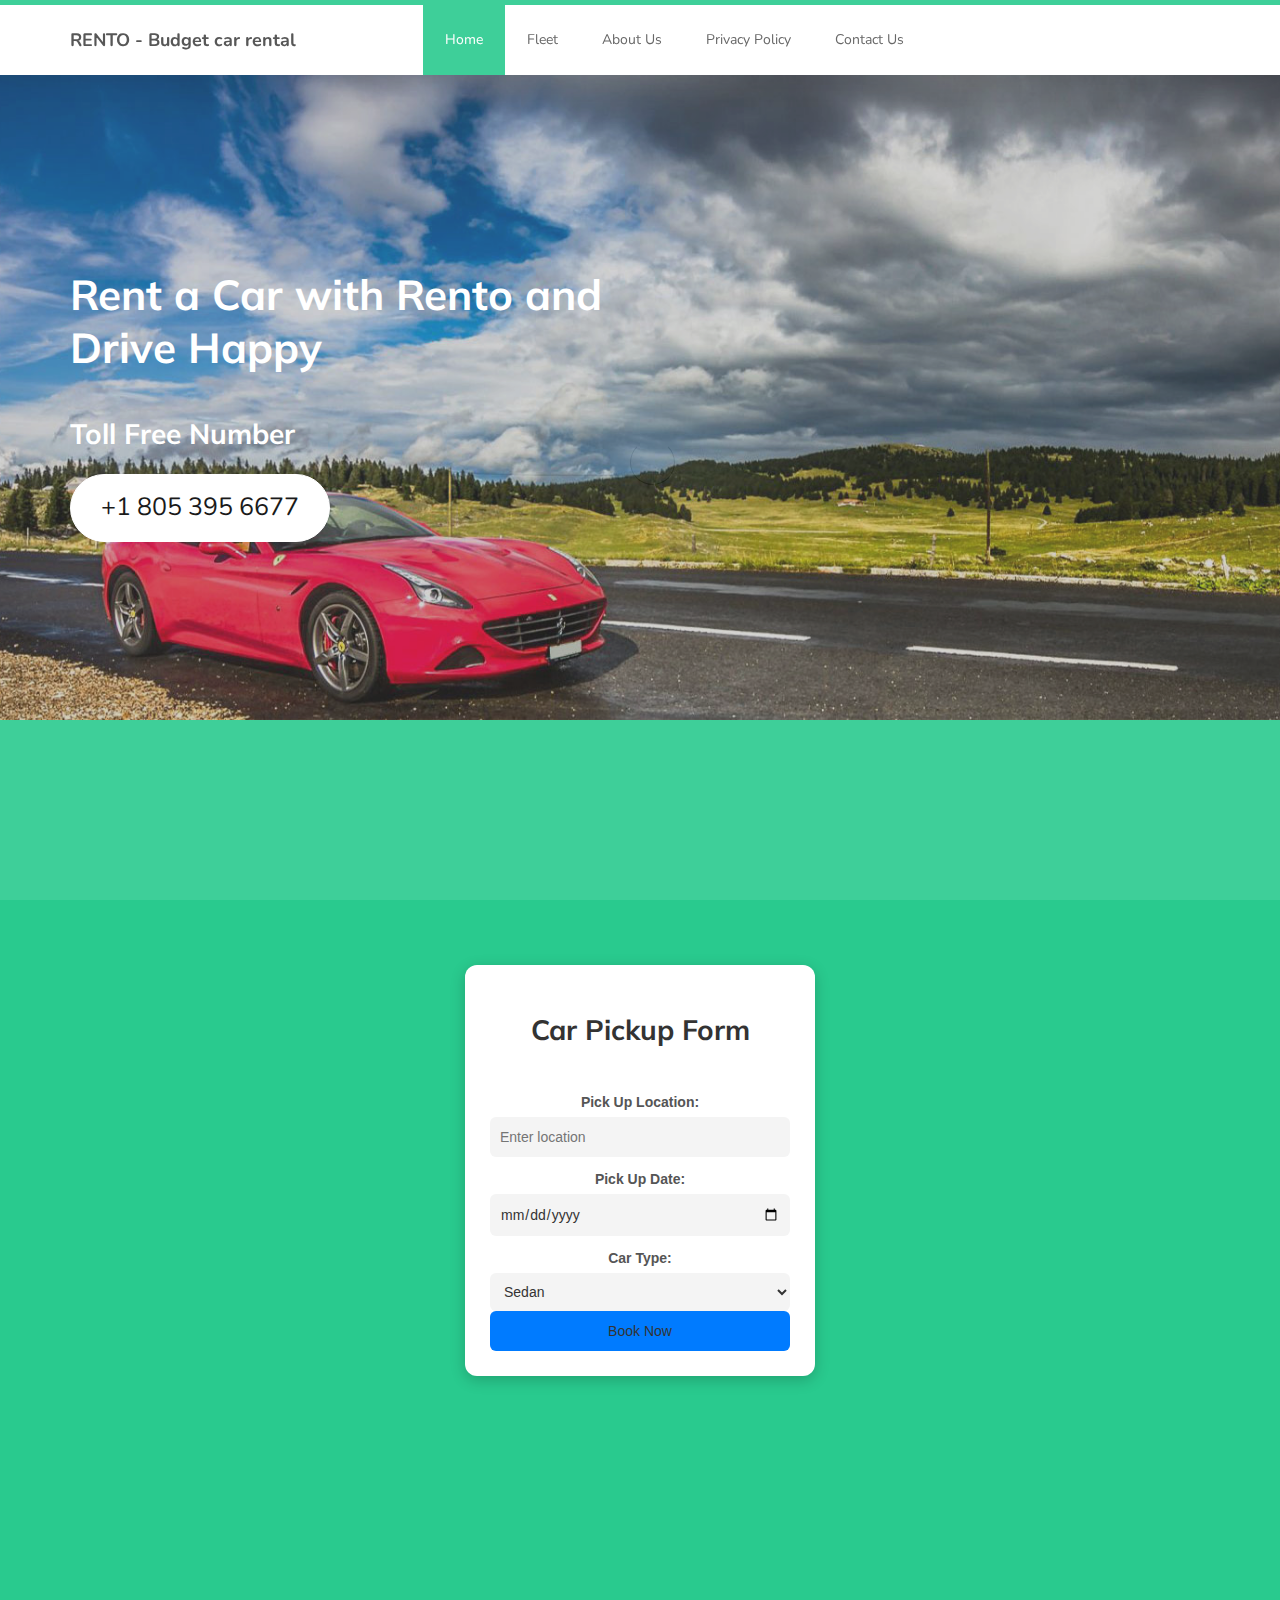
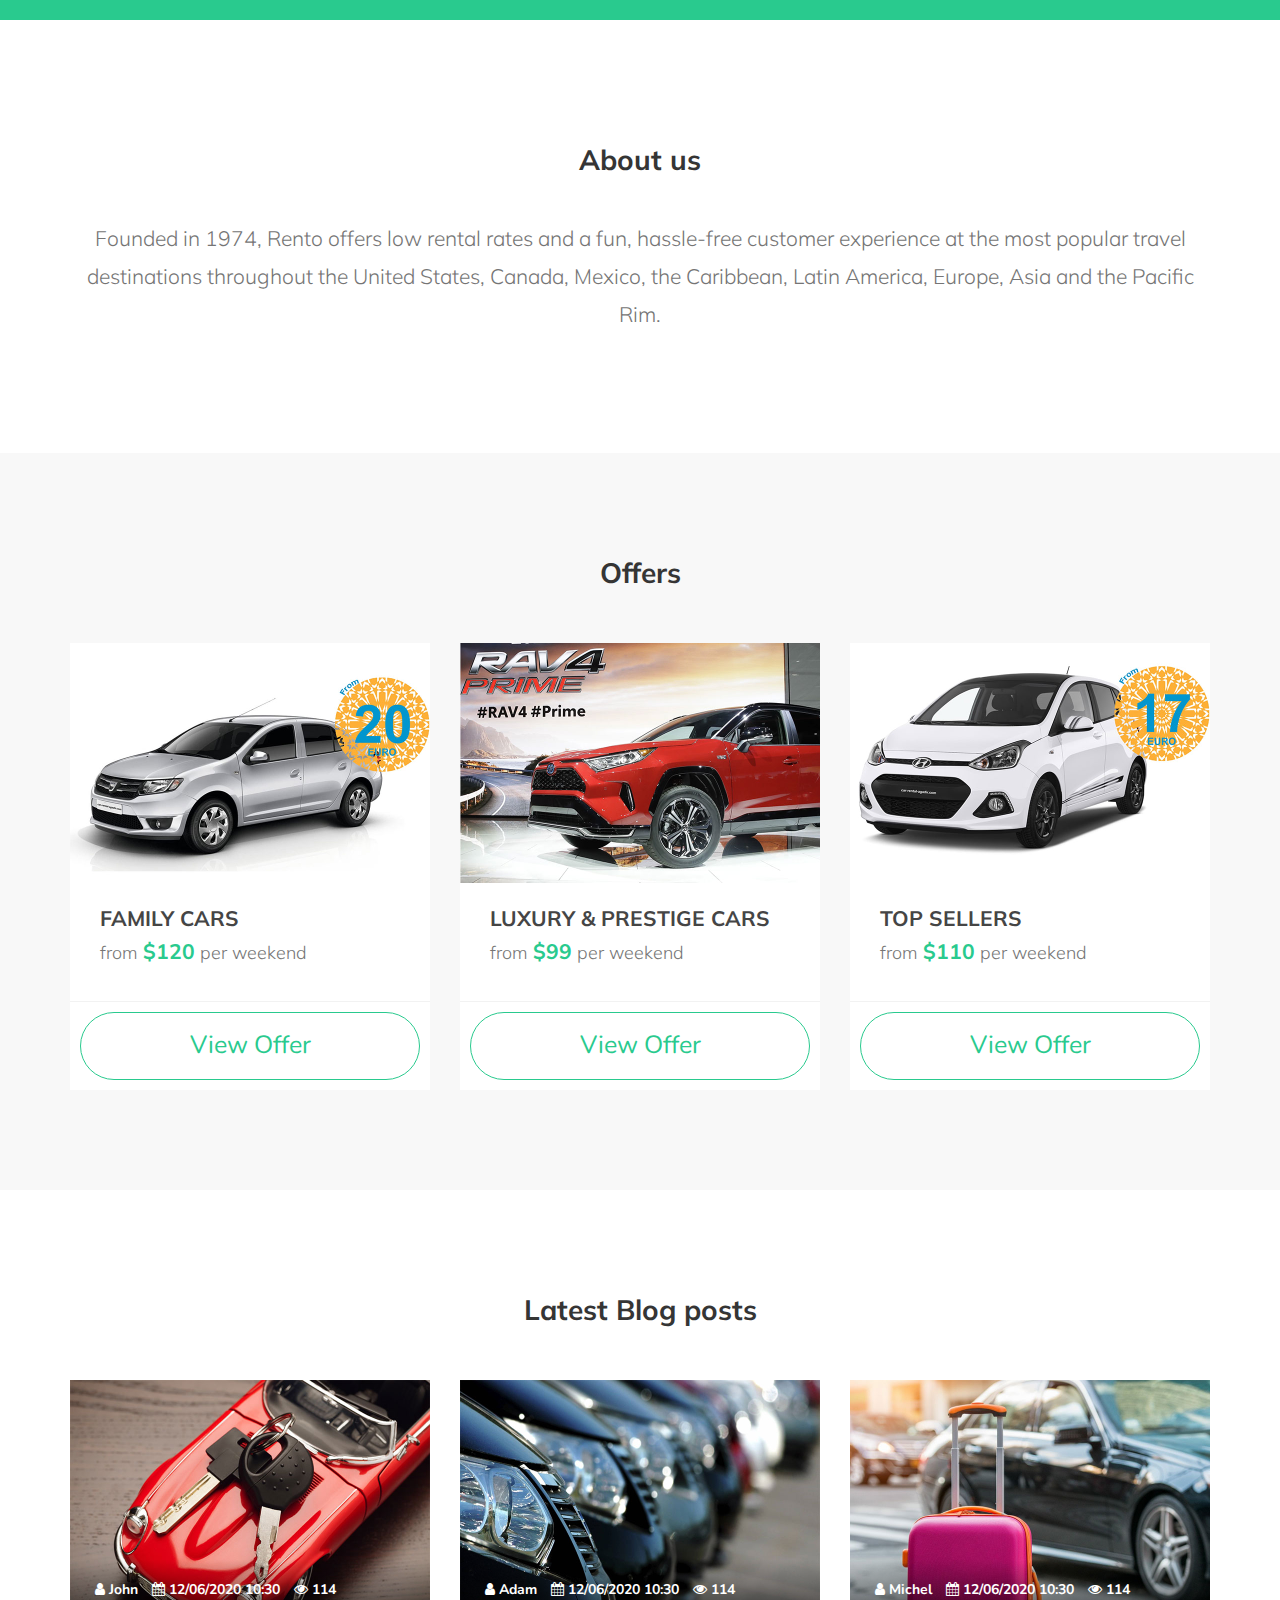
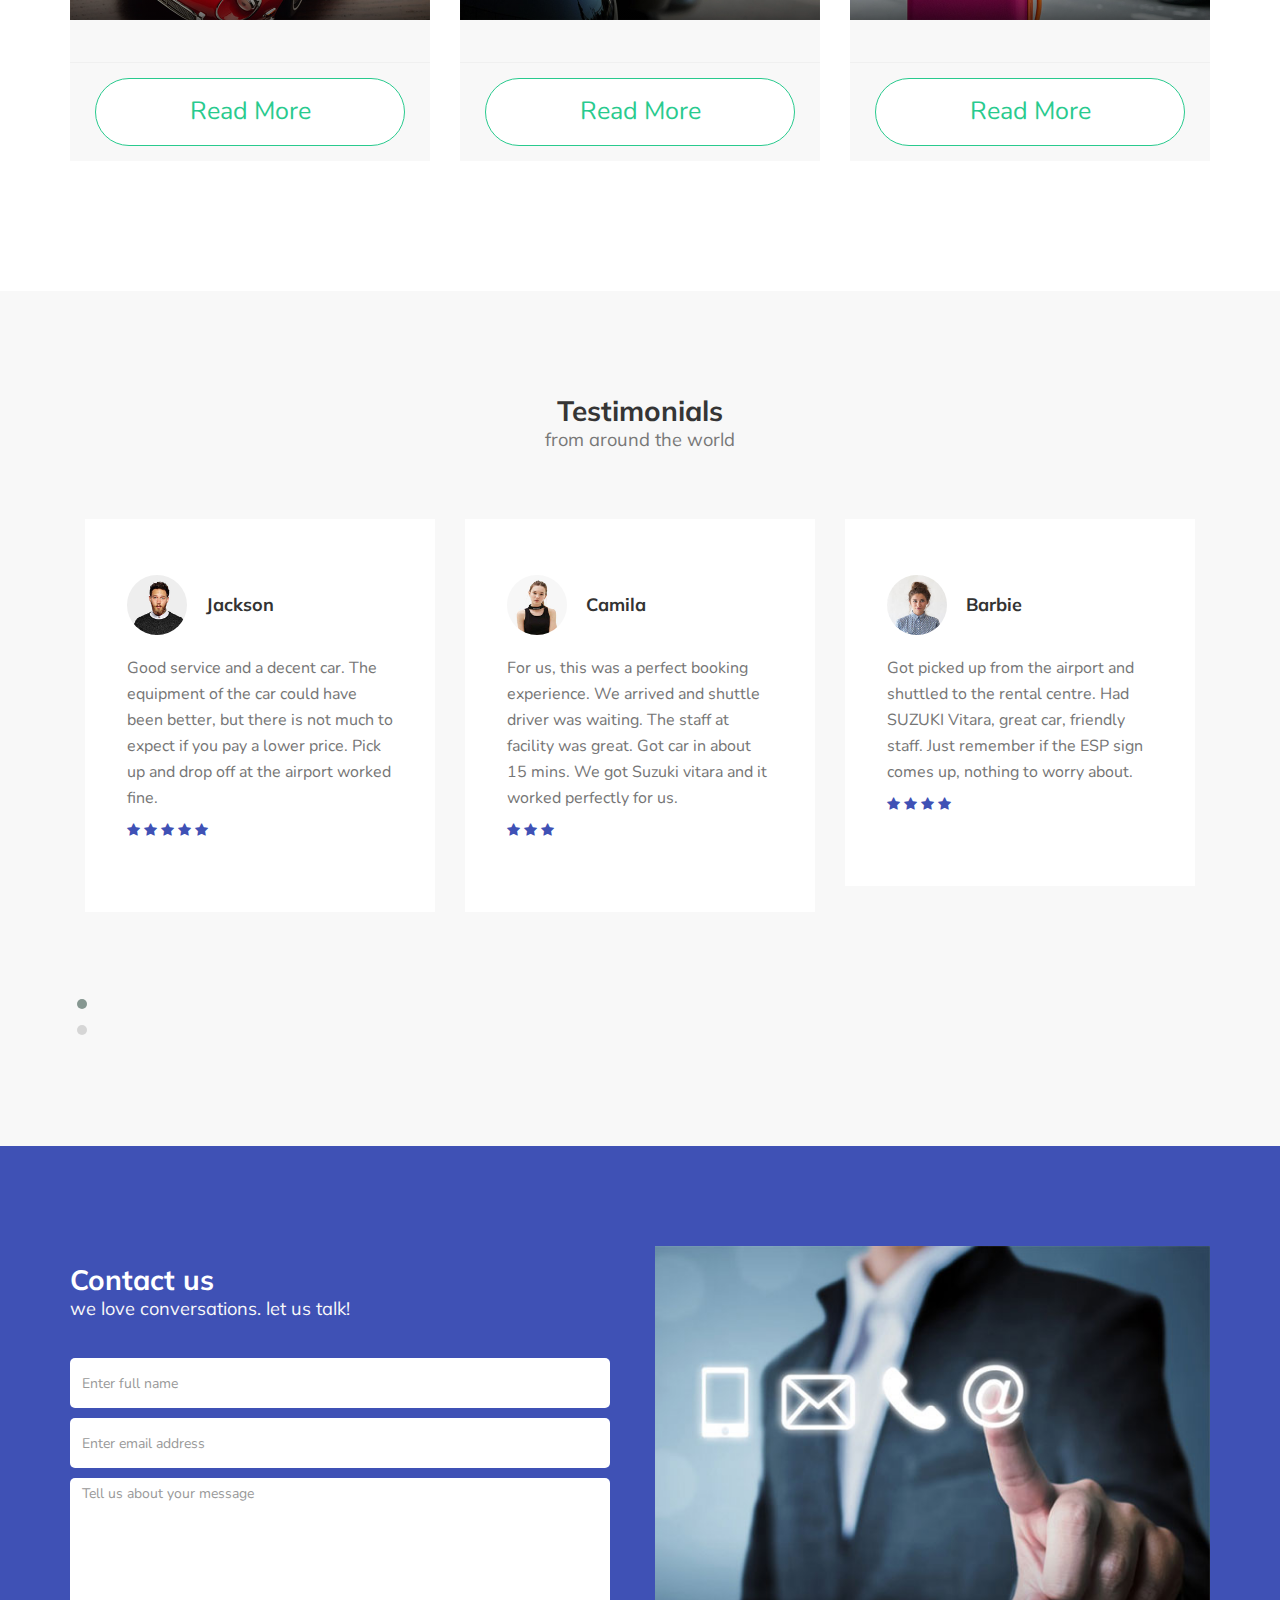
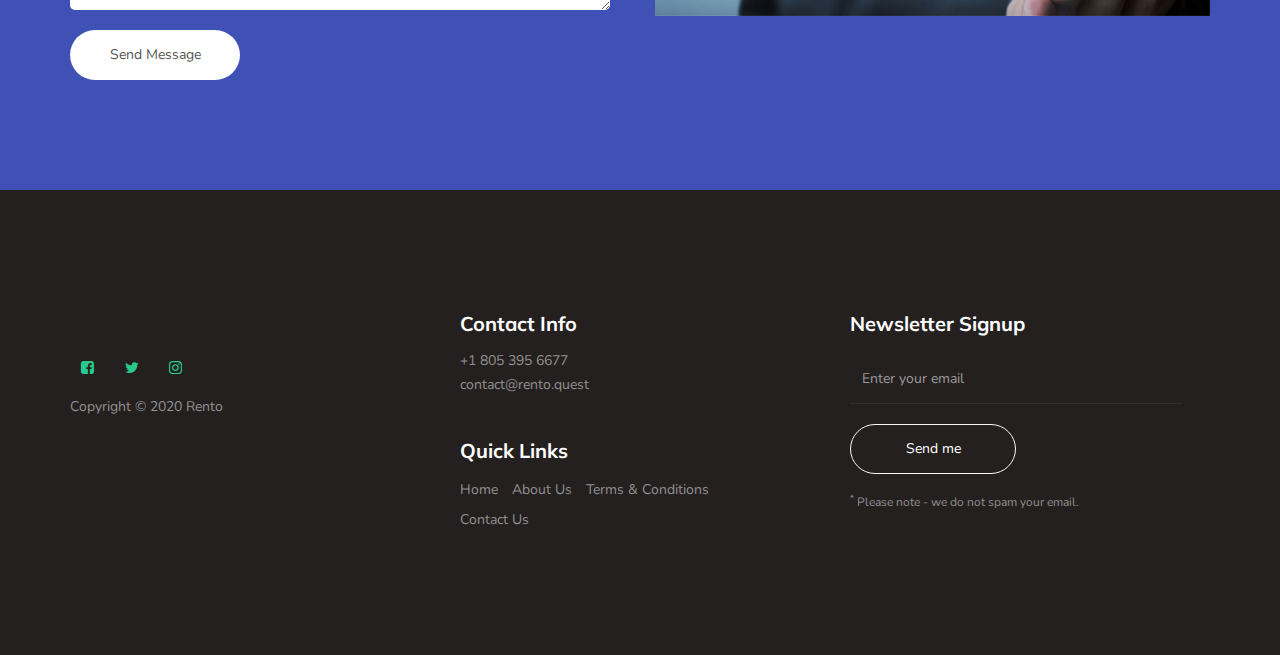
<file: index.html>
<!DOCTYPE html>
<html lang="en">


<!-- Mirrored from rento.quest/ by HTTrack Website Copier/3.x [XR&CO'2014], Fri, 21 Mar 2025 20:11:18 GMT -->
<head>

    <style>
	    boy {
            font-family: 'Poppins', sans-serif;
            background: #29ca8e;
            display: flex;
            justify-content: center;
            align-items: center;
            height: 100vh;
            margin: 0;
        }
        .form-container {
            background: white;
            padding: 25px;
            border-radius: 12px;
            box-shadow: 0 4px 15px rgba(0, 0, 0, 0.2);
            width: 350px;
            text-align: center;
        }
        .form-container h2 {
            margin-bottom: 20px;
            color: #333;
        }
        label {
            font-weight: bold;
            display: block;
            margin-top: 12px;
            text-align: left;
            color: #555;
        }
        input, select, button {
            width: 100%;
            padding: 10px;
            margin-top: 8px;
            border: none;
            border-radius: 6px;
            font-size: 16px;
        }
        input, select {
            background: #f4f4f4;
        }
        button {
            background: #007bff;
            color: white;
            font-size: 18px;
            font-weight: bold;
            cursor: pointer;
            transition: 0.3s;
        }
        button:hover {
            background: #0056b3;
        }
    </style>





    <title>Rento</title>

    <meta charset="UTF-8">
    <meta http-equiv="X-UA-Compatible" content="IE=Edge">
    <meta name="description" content="">
    <meta name="keywords" content="">
    <meta name="author" content="">
    <meta name="viewport" content="width=device-width, initial-scale=1, maximum-scale=1">

    <link rel="stylesheet" href="css/bootstrap.min.css">
    <link rel="stylesheet" href="css/font-awesome.min.css">
    <link rel="stylesheet" href="css/owl.carousel.css">
    <link rel="stylesheet" href="css/owl.theme.default.min.css">

    <!-- MAIN CSS -->
    <link rel="stylesheet" href="css/style.css">

    <!-- Global site tag (gtag.js) - Google Analytics -->
    <script async src="https://www.googletagmanager.com/gtag/js?id=UA-185357848-1"></script>
    <script>
        window.dataLayer = window.dataLayer || [];

        function gtag() {
            dataLayer.push(arguments);
        }
        gtag('js', new Date());
        gtag('config', 'UA-185357848-1');
    </script>

</head>

<body id="top" data-spy="scroll" data-target=".navbar-collapse" data-offset="50">

    <!-- PRE LOADER -->
    <section class="preloader">
        <div class="spinner">
            <span class="spinner-rotate"></span>
        </div>
    </section>


    <!-- MENU -->
    <section class="navbar custom-navbar navbar-fixed-top" role="navigation">
        <div class="container">

            <div class="navbar-header">
                <button class="navbar-toggle" data-toggle="collapse" data-target=".navbar-collapse">
                         <span class="icon icon-bar"></span>
                         <span class="icon icon-bar"></span>
                         <span class="icon icon-bar"></span>
                    </button>

                <!-- lOGO TEXT HERE -->
                <a href="#" class="navbar-brand">RENTO - <span> Budget car rental </span></a>

            </div>

            <!-- MENU LINKS -->
            <div class="collapse navbar-collapse">
                <ul class="nav navbar-nav navbar-nav-first">
                    <li class="active"><a href="index-2.html">Home</a></li>
                    <li><a href="fleet.html">Fleet</a></li>
                    <li><a href="about-us.html">About Us</a></li>
                    <li><a href="privacy.html">Privacy Policy</a></li>
                    <li><a href="contact.html">Contact Us</a></li>
                </ul>
            </div>

        </div>
    </section>

    <!-- HOME -->
    <section id="home">
      
        <div class="row">
            <div class="owl-carousel owl-theme home-slider">
                <div class="item item-first">
                    <div class="caption">
                        <div class="container">
                            <div class="col-md-6 col-sm-12">	

                                <h1>Rent a Car with Rento and Drive Happy</h1>
                                <h2 style="color:#fff; margin-top:40px;">Toll Free Number</h2>
                                <a href="tel:+1 ‪805 395 6677‬" class="section-btn btn btn-default">+1 ‪805 395 6677‬</a>
                            </div>
                        </div>
                    </div>
                </div>
            </div>
        </div>
    </section>
	
	<boy>
	 <div class="form-container">
        <h2>Car Pickup Form</h2>
        <form>
            <label for="pickup-location">Pick Up Location:</label>
            <input type="text" id="pickup-location" name="pickup-location" placeholder="Enter location" required>

            <label for="pickup-date">Pick Up Date:</label>
            <input type="date" id="pickup-date" name="pickup-date" required>

            <label for="car-type">Car Type:</label>
            <select id="car-type" name="car-type">
                <option value="sedan">Sedan</option>
                <option value="mini">Mini</option>
                <option value="xuv">XUV</option>
            </select>

            <button type="submit">Book Now</button>
        </form>
    </div>
</boy>
    <main>
        <section>
            <div class="container">
                <div class="row">
                    <div class="col-md-12 col-sm-12">
                        <div class="text-center">
                            <h2>About us</h2>

                            <br>

                            <p class="lead">Founded in 1974, Rento offers low rental rates and a fun, hassle-free customer experience at the most popular travel destinations throughout the United States, Canada, Mexico, the Caribbean, Latin America, Europe, Asia and
                                the Pacific Rim.</p>
                        </div>
                    </div>
                </div>
            </div>
        </section>

        <section>
            <div class="container">
                <div class="row">
                    <div class="col-md-12 col-sm-12">
                        <div class="section-title text-center">
                            <h2>Offers <small></small></h2>
                        </div>
                    </div>

                    <div class="col-md-4 col-sm-6">
                        <div class="team-thumb">
                            <div class="team-image">
                                <img src="images/offer-1-720x480.jpg" class="img-responsive" alt="">
                            </div>
                            <div class="team-info">
                                <h3>FAMILY CARS</h3>

                                <p class="lead"><small>from</small> <strong>$120</strong> <small>per weekend</small></p>

                                <span></span>
                            </div>
                            <div class="team-thumb-actions">
                                <a href="offers.html" class="section-btn btn btn-primary btn-block">View Offer</a>
                            </div>
                        </div>
                    </div>

                    <div class="col-md-4 col-sm-6">
                        <div class="team-thumb">
                            <div class="team-image">
                                <img src="images/offer-2-720x480.jpg" class="img-responsive" alt="">
                            </div>
                            <div class="team-info">
                                <h3>LUXURY & PRESTIGE CARS</h3>

                                <p class="lead"><small>from</small> <strong>$99</strong> <small>per weekend</small></p>

                                <span></span>
                            </div>
                            <div class="team-thumb-actions">
                                <a href="offers.html" class="section-btn btn btn-primary btn-block">View Offer</a>
                            </div>
                        </div>
                    </div>

                    <div class="col-md-4 col-sm-6">
                        <div class="team-thumb">
                            <div class="team-image">
                                <img src="images/offer-3-720x480.jpg" class="img-responsive" alt="">
                            </div>
                            <div class="team-info">
                                <h3>TOP SELLERS</h3>

                                <p class="lead"><small>from</small> <strong>$110</strong> <small>per weekend</small></p>

                                <span></span>
                            </div>
                            <div class="team-thumb-actions">
                                <a href="offers.html" class="section-btn btn btn-primary btn-block">View Offer</a>
                            </div>
                        </div>
                    </div>
                </div>
            </div>
        </section>
        <section>
            <div class="container">
                <div class="row">
                    <div class="col-md-12 col-sm-12">
                        <div class="section-title text-center">
                            <h2>Latest Blog posts <small></small></h2>
                        </div>
                    </div>

                    <div class="col-md-4 col-sm-4">
                        <div class="courses-thumb courses-thumb-secondary">
                            <div class="courses-top">
                                <div class="courses-image">
                                    <img src="images/blog-1-720x480.jpg" class="img-responsive" alt="">
                                </div>
                                <div class="courses-date">
                                    <span title="Author"><i class="fa fa-user"></i> John</span>
                                    <span title="Date"><i class="fa fa-calendar"></i> 12/06/2020 10:30</span>
                                    <span title="Views"><i class="fa fa-eye"></i> 114</span>
                                </div>
                            </div>

                            <div class="courses-detail">
                                <h3>
                                    <a href="blog-post-details.html"></a>
                                </h3>
                            </div>

                            <div class="courses-info">
                                <a href="blog-post-details.html" class="section-btn btn btn-primary btn-block">Read More</a>
                            </div>
                        </div>
                    </div>

                    <div class="col-md-4 col-sm-4">
                        <div class="courses-thumb courses-thumb-secondary">
                            <div class="courses-top">
                                <div class="courses-image">
                                    <img src="images/blog-2-720x480.jpg" class="img-responsive" alt="">
                                </div>
                                <div class="courses-date">
                                    <span title="Author"><i class="fa fa-user"></i> Adam</span>
                                    <span title="Date"><i class="fa fa-calendar"></i> 12/06/2020 10:30</span>
                                    <span title="Views"><i class="fa fa-eye"></i> 114</span>
                                </div>
                            </div>

                            <div class="courses-detail">
                                <h3>
                                    <a href="blog-post-details.html"></a>
                                </h3>
                            </div>

                            <div class="courses-info">
                                <a href="blog-post-details.html" class="section-btn btn btn-primary btn-block">Read More</a>
                            </div>
                        </div>
                    </div>

                    <div class="col-md-4 col-sm-4">
                        <div class="courses-thumb courses-thumb-secondary">
                            <div class="courses-top">
                                <div class="courses-image">
                                    <img src="images/blog-3-720x480.jpg" class="img-responsive" alt="">
                                </div>
                                <div class="courses-date">
                                    <span title="Author"><i class="fa fa-user"></i> Michel</span>
                                    <span title="Date"><i class="fa fa-calendar"></i> 12/06/2020 10:30</span>
                                    <span title="Views"><i class="fa fa-eye"></i> 114</span>
                                </div>
                            </div>

                            <div class="courses-detail">
                                <h3>
                                    <a href="blog-post-details.html"></a>
                                </h3>
                            </div>

                            <div class="courses-info">
                                <a href="blog-post-details.html" class="section-btn btn btn-primary btn-block">Read More</a>
                            </div>
                        </div>
                    </div>
                </div>
            </div>
        </section>
        <section id="testimonial">
            <div class="container">
                <div class="row">

                    <div class="col-md-12 col-sm-12">
                        <div class="section-title text-center">
                            <h2>Testimonials <small>from around the world</small></h2>
                        </div>

                        <div class="owl-carousel owl-theme owl-client">
                            <div class="col-md-4 col-sm-4">
                                <div class="item">
                                    <div class="tst-image">
                                        <img src="images/tst-image-1-200x216.jpg" class="img-responsive" alt="">
                                    </div>
                                    <div class="tst-author">
                                        <h4>Jackson</h4>

                                    </div>
                                    <p>Good service and a decent car. The equipment of the car could have been better, but there is not much to expect if you pay a lower price. Pick up and drop off at the airport worked fine.</p>
                                    <div class="tst-rating">
                                        <i class="fa fa-star"></i>
                                        <i class="fa fa-star"></i>
                                        <i class="fa fa-star"></i>
                                        <i class="fa fa-star"></i>
                                        <i class="fa fa-star"></i>
                                    </div>
                                </div>
                            </div>

                            <div class="col-md-4 col-sm-4">
                                <div class="item">
                                    <div class="tst-image">
                                        <img src="images/tst-image-2-200x216.jpg" class="img-responsive" alt="">
                                    </div>
                                    <div class="tst-author">
                                        <h4>Camila</h4>

                                    </div>
                                    <p>For us, this was a perfect booking experience. We arrived and shuttle driver was waiting. The staff at facility was great. Got car in about 15 mins. We got Suzuki vitara and it worked perfectly for us. </p>
                                    <div class="tst-rating">
                                        <i class="fa fa-star"></i>
                                        <i class="fa fa-star"></i>
                                        <i class="fa fa-star"></i>
                                    </div>
                                </div>
                            </div>

                            <div class="col-md-4 col-sm-4">
                                <div class="item">
                                    <div class="tst-image">
                                        <img src="images/tst-image-3-200x216.jpg" class="img-responsive" alt="">
                                    </div>
                                    <div class="tst-author">
                                        <h4>Barbie</h4>

                                    </div>
                                    <p>Got picked up from the airport and shuttled to the rental centre. Had SUZUKI Vitara, great car, friendly staff. Just remember if the ESP sign comes up, nothing to worry about.</p>
                                    <div class="tst-rating">
                                        <i class="fa fa-star"></i>
                                        <i class="fa fa-star"></i>
                                        <i class="fa fa-star"></i>
                                        <i class="fa fa-star"></i>
                                    </div>
                                </div>
                            </div>

                            <div class="col-md-4 col-sm-4">
                                <div class="item">
                                    <div class="tst-image">
                                        <img src="images/tst-image-4-200x216.jpg" class="img-responsive" alt="">
                                    </div>
                                    <div class="tst-author">
                                        <h4>Andrio</h4>

                                    </div>
                                    <p>There was a free shuttle between the airport and the rental office. Both check-in and checkout were quick. The rental SUV matched the one I reserved. The vehicle was quite new with only 30,000 km. Would rent from them
                                        again in the future.</p>
                                    <div class="tst-rating">
                                        <i class="fa fa-star"></i>
                                        <i class="fa fa-star"></i>
                                        <i class="fa fa-star"></i>
                                        <i class="fa fa-star"></i>
                                    </div>
                                </div>
                            </div>

                        </div>
                    </div>
                </div>
            </div>
        </section>
    </main>

    <!-- CONTACT -->
    <section id="contact">
        <div class="container">
            <div class="row">

                <div class="col-md-6 col-sm-12">
                    <form id="contact-form" role="form" action="#" method="post">
                        <div class="section-title">
                            <h2>Contact us <small>we love conversations. let us talk!</small></h2>
                        </div>

                        <div class="col-md-12 col-sm-12">
                            <input type="text" class="form-control" placeholder="Enter full name" name="name" required>

                            <input type="email" class="form-control" placeholder="Enter email address" name="email" required>

                            <textarea class="form-control" rows="6" placeholder="Tell us about your message" name="message" required></textarea>
                        </div>

                        <div class="col-md-4 col-sm-12">
                            <input type="submit" class="form-control" name="send message" value="Send Message">
                        </div>

                    </form>
                </div>

                <div class="col-md-6 col-sm-12">
                    <div class="contact-image">
                        <img src="images/contact-1-600x400.jpg" class="img-responsive" alt="Smiling Two Girls">
                    </div>
                </div>

            </div>
        </div>
    </section>

    <!-- FOOTER -->
    <footer id="footer">
        <div class="container">
            <div class="row">

                <div class="col-md-4 col-sm-6">
                    <div class="footer-info">
                        <div class="section-title">
                            <h2></h2>
                        </div>


                        <ul class="social-icon">
                            <li>
                                <a href="#" class="fa fa-facebook-square" attr="facebook icon"></a>
                            </li>
                            <li>
                                <a href="#" class="fa fa-twitter"></a>
                            </li>
                            <li>
                                <a href="#" class="fa fa-instagram"></a>
                            </li>
                        </ul>

                        <div class="copyright-text">
                            <p>Copyright &copy; 2020 Rento</p>

                        </div>
                    </div>
                </div>

                <div class="col-md-4 col-sm-6">
                    <div class="footer-info">
                        <div class="section-title">
                            <h2>Contact Info</h2>
                        </div>
                        <address>
                                   <p>+1 ‪805 395 6677‬</p>
                                   <p><a href="mailto:contact@company.com">contact@rento.quest</a></p>
                              </address>

                        <div class="footer_menu">
                            <h2>Quick Links</h2>
                            <ul>
                                <li><a href="index-2.html">Home</a></li>
                                <li><a href="about-us.html">About Us</a></li>
                                <li><a href="terms.html">Terms & Conditions</a></li>
                                <li><a href="contact.html">Contact Us</a></li>
                            </ul>
                        </div>
                    </div>
                </div>

                <div class="col-md-4 col-sm-12">
                    <div class="footer-info newsletter-form">
                        <div class="section-title">
                            <h2>Newsletter Signup</h2>
                        </div>
                        <div>
                            <div class="form-group">
                                <form action="#" method="get">
                                    <input type="email" class="form-control" placeholder="Enter your email" name="email" id="email" required>
                                    <input type="submit" class="form-control" name="submit" id="form-submit" value="Send me">
                                </form>
                                <span><sup>*</sup> Please note - we do not spam your email.</span>
                            </div>
                        </div>
                    </div>
                </div>

            </div>
        </div>
    </footer>

    <!-- SCRIPTS -->
    <script src="js/jquery.js"></script>
    <script src="js/bootstrap.min.js"></script>
    <script src="js/owl.carousel.min.js"></script>
    <script src="js/smoothscroll.js"></script>
    <script src="js/custom.js"></script>

</body>


<!-- Mirrored from rento.quest/ by HTTrack Website Copier/3.x [XR&CO'2014], Fri, 21 Mar 2025 20:11:28 GMT -->
</html>
</file>
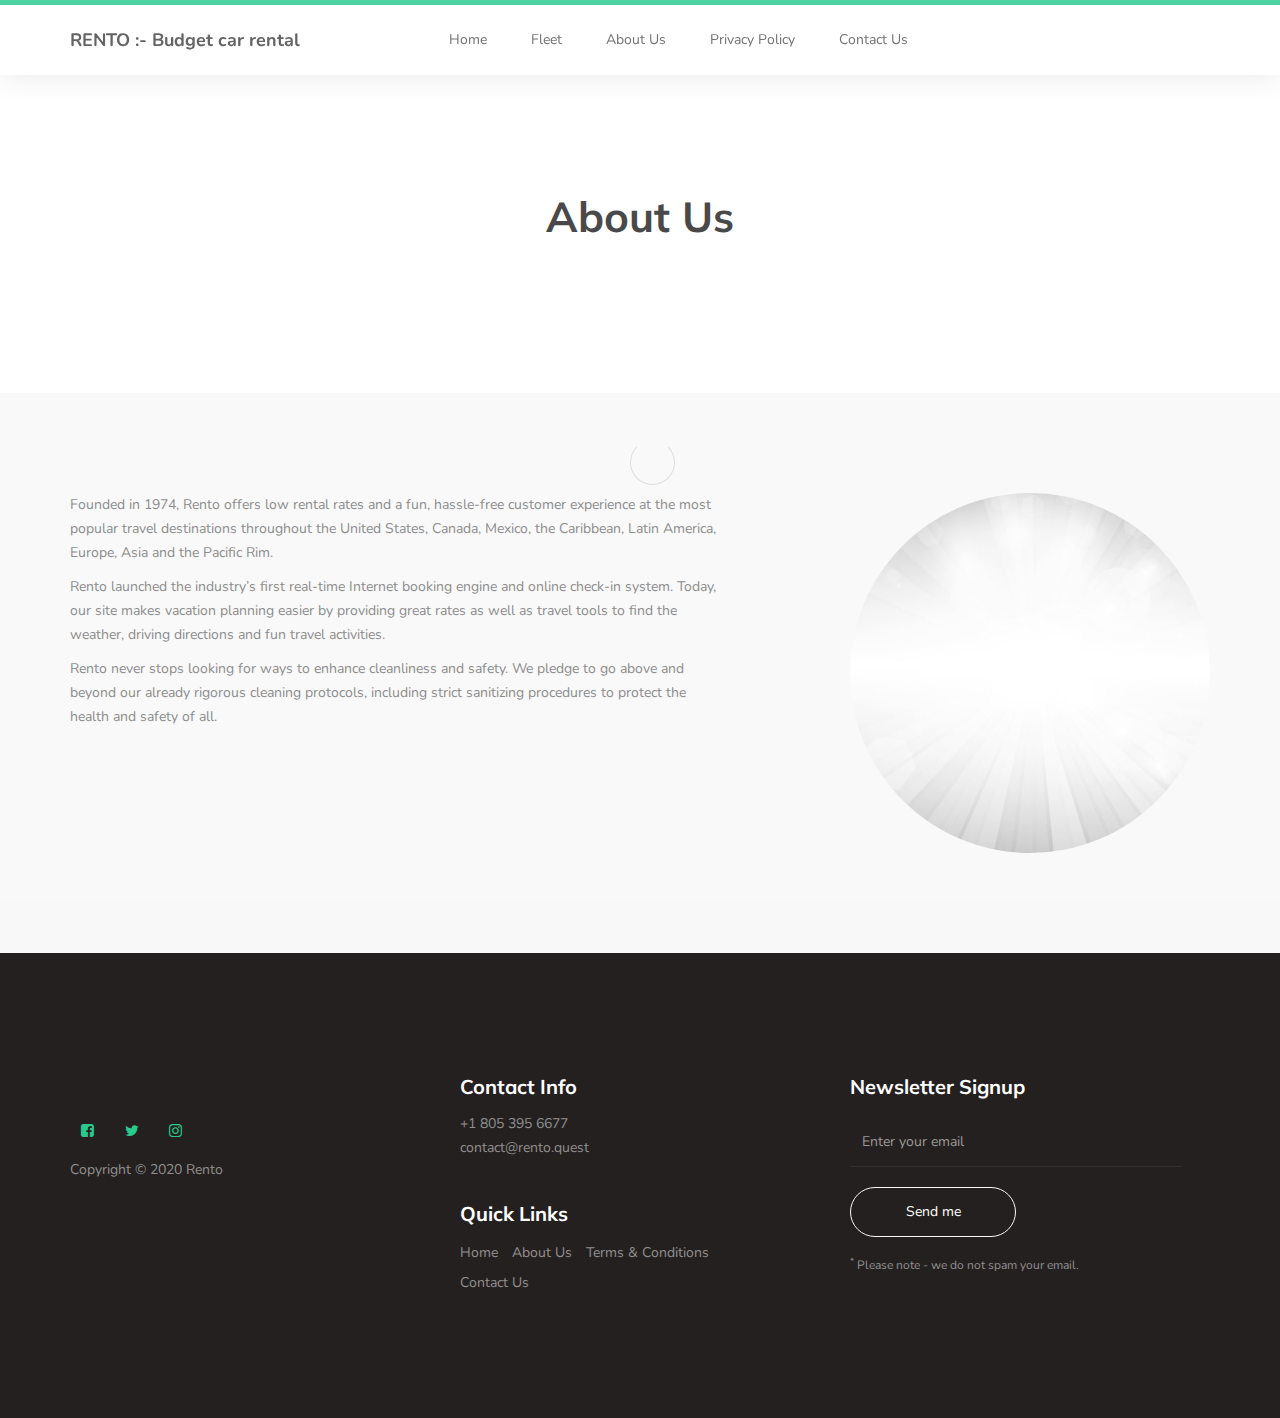
<file: about-us.html>
<!DOCTYPE html>
<html lang="en">


<!-- Mirrored from rento.quest/about-us.html by HTTrack Website Copier/3.x [XR&CO'2014], Fri, 21 Mar 2025 20:11:35 GMT -->
<head>

    <title>About</title>

    <meta charset="UTF-8">
    <meta http-equiv="X-UA-Compatible" content="IE=Edge">
    <meta name="description" content="">
    <meta name="keywords" content="">
    <meta name="author" content="">
    <meta name="viewport" content="width=device-width, initial-scale=1, maximum-scale=1">

    <link rel="stylesheet" href="css/bootstrap.min.css">
    <link rel="stylesheet" href="css/font-awesome.min.css">
    <link rel="stylesheet" href="css/owl.carousel.css">
    <link rel="stylesheet" href="css/owl.theme.default.min.css">

    <!-- MAIN CSS -->
    <link rel="stylesheet" href="css/style.css">

</head>

<body id="top" data-spy="scroll" data-target=".navbar-collapse" data-offset="50">

    <!-- PRE LOADER -->
    <section class="preloader">
        <div class="spinner">

            <span class="spinner-rotate"></span>

        </div>
    </section>


    <!-- MENU -->
    <section class="navbar custom-navbar navbar-fixed-top" role="navigation">
        <div class="container">

            <div class="navbar-header">
                <button class="navbar-toggle" data-toggle="collapse" data-target=".navbar-collapse">
                         <span class="icon icon-bar"></span>
                         <span class="icon icon-bar"></span>
                         <span class="icon icon-bar"></span>
                    </button>

                <!-- lOGO TEXT HERE -->
                <a href="#" class="navbar-brand">RENTO :- <span> Budget car rental </span></a>
            </div>

            <!-- MENU LINKS -->
            <div class="collapse navbar-collapse">
                <ul class="nav navbar-nav navbar-nav-first">
                    <li><a href="index-2.html">Home</a></li>
                    <li><a href="fleet.html">Fleet</a></li>
                    <li><a href="about-us.html">About Us</a></li>
                    <li><a href="privacy.html">Privacy Policy</a></li>
                    <li><a href="contact.html">Contact Us</a></li>
                </ul>
            </div>

        </div>
    </section>

    <section>
        <div class="container">
            <div class="text-center">
                <h1>About Us</h1>

                <br>

                <p class="lead"></p>
            </div>
        </div>
    </section>

    <section class="section-background">
        <div class="container">
            <div class="row">
                <div class="col-md-offset-1 col-md-4 col-xs-12 pull-right">
                    <img src="images/about-1-720x720.jpg" class="img-responsive img-circle" alt="">
                </div>

                <div class="col-md-7 col-xs-12">
                    <div class="about-info">


                        <figure>
                            <figcaption>
                                <p>Founded in 1974, Rento offers low rental rates and a fun, hassle-free customer experience at the most popular travel destinations throughout the United States, Canada, Mexico, the Caribbean, Latin America, Europe, Asia
                                    and the Pacific Rim.</p>

                                <p>Rento launched the industry’s first real-time Internet booking engine and online check-in system. Today, our site makes vacation planning easier by providing great rates as well as travel tools to find the weather, driving
                                    directions and fun travel activities.</p>
                                <p>Rento never stops looking for ways to enhance cleanliness and safety. We pledge to go above and beyond our already rigorous cleaning protocols, including strict sanitizing procedures to protect the health and safety of
                                    all.
                                </p>
                            </figcaption>
                        </figure>
                    </div>
                </div>
            </div>
        </div>
    </section>





    <!-- FOOTER -->
    <footer id="footer">
        <div class="container">
            <div class="row">

                <div class="col-md-4 col-sm-6">
                    <div class="footer-info">
                        <div class="section-title">
                            <h2></h2>
                        </div>
                        <address>
                                   <p></p>
                              </address>

                        <ul class="social-icon">
                            <li>
                                <a href="#" class="fa fa-facebook-square" attr="facebook icon"></a>
                            </li>
                            <li>
                                <a href="#" class="fa fa-twitter"></a>
                            </li>
                            <li>
                                <a href="#" class="fa fa-instagram"></a>
                            </li>
                        </ul>

                        <div class="copyright-text">
                            <p>Copyright &copy; 2020 Rento</p>

                        </div>
                    </div>
                </div>

                <div class="col-md-4 col-sm-6">
                    <div class="footer-info">
                        <div class="section-title">
                            <h2>Contact Info</h2>	
                        </div>
                        <address>
                                   <p>+1 ‪805 395 6677‬</p>
                                   <p><a href="mailto:contact@company.com">contact@rento.quest</a></p>
                              </address>

                        <div class="footer_menu">
                            <h2>Quick Links</h2>
                            <ul>
                                <li><a href="index-2.html">Home</a></li>
                                <li><a href="about-us.html">About Us</a></li>
                                <li><a href="terms.html">Terms & Conditions</a></li>
                                <li><a href="contact.html">Contact Us</a></li>
                            </ul>
                        </div>
                    </div>
                </div>

                <div class="col-md-4 col-sm-12">
                    <div class="footer-info newsletter-form">
                        <div class="section-title">
                            <h2>Newsletter Signup</h2>
                        </div>
                        <div>
                            <div class="form-group">
                                <form action="#" method="get">
                                    <input type="email" class="form-control" placeholder="Enter your email" name="email" id="email" required>
                                    <input type="submit" class="form-control" name="submit" id="form-submit" value="Send me">
                                </form>
                                <span><sup>*</sup> Please note - we do not spam your email.</span>
                            </div>
                        </div>
                    </div>
                </div>

            </div>
        </div>
    </footer>


    <!-- SCRIPTS -->
    <script src="js/jquery.js"></script>
    <script src="js/bootstrap.min.js"></script>
    <script src="js/owl.carousel.min.js"></script>
    <script src="js/smoothscroll.js"></script>
    <script src="js/custom.js"></script>

</body>


<!-- Mirrored from rento.quest/about-us.html by HTTrack Website Copier/3.x [XR&CO'2014], Fri, 21 Mar 2025 20:11:36 GMT -->
</html>
</file>
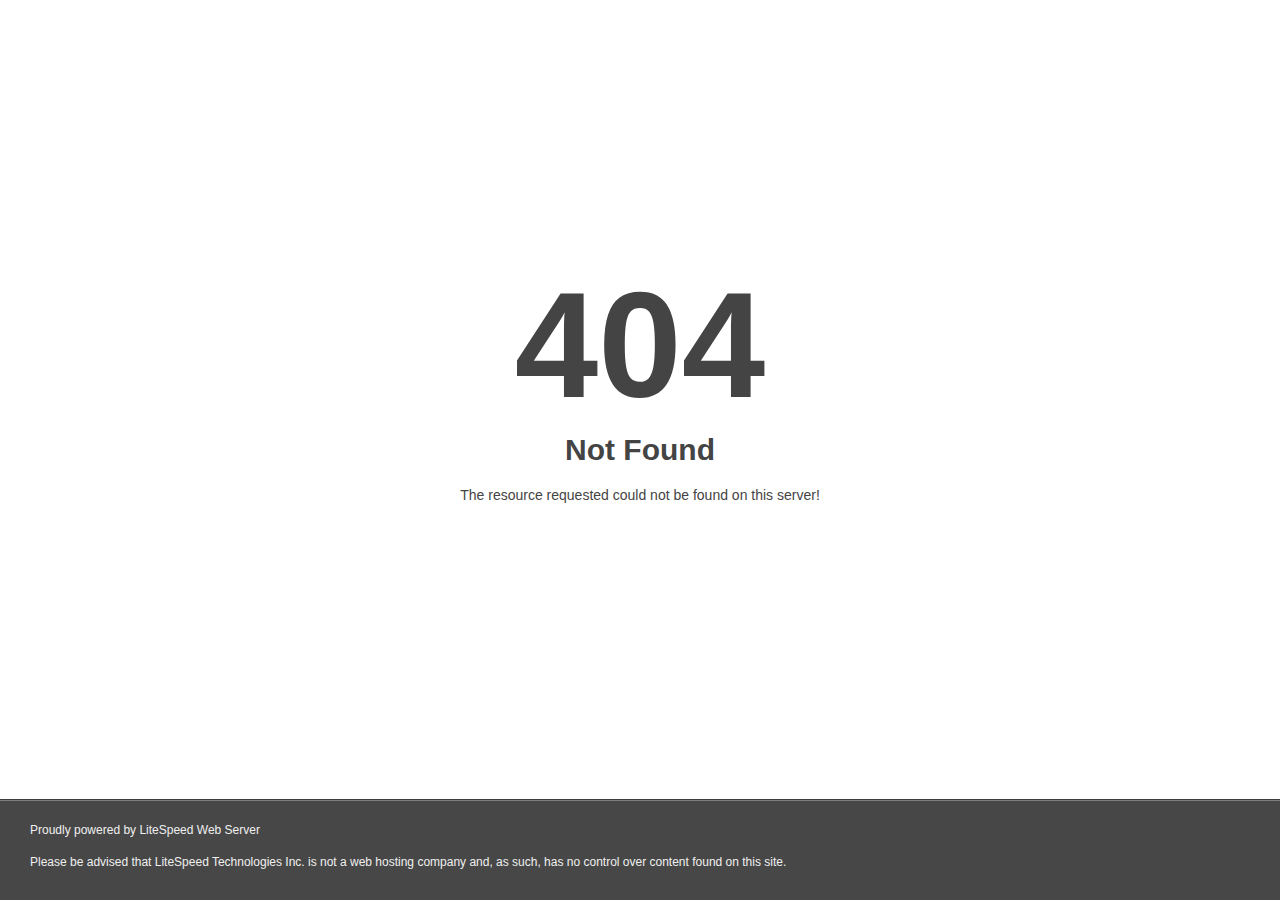
<file: blog-post-details.html>
<!DOCTYPE html>
<html style="height:100%">
<head>
<meta name="viewport" content="width=device-width, initial-scale=1, shrink-to-fit=no" />
<title> 404 Not Found
</title><style>@media (prefers-color-scheme:dark){body{background-color:#000!important}}</style></head>
<body style="color: #444; margin:0;font: normal 14px/20px Arial, Helvetica, sans-serif; height:100%; background-color: #fff;">
<div style="height:auto; min-height:100%; ">     <div style="text-align: center; width:800px; margin-left: -400px; position:absolute; top: 30%; left:50%;">
        <h1 style="margin:0; font-size:150px; line-height:150px; font-weight:bold;">404</h1>
<h2 style="margin-top:20px;font-size: 30px;">Not Found
</h2>
<p>The resource requested could not be found on this server!</p>
</div></div><div style="color:#f0f0f0; font-size:12px;margin:auto;padding:0px 30px 0px 30px;position:relative;clear:both;height:100px;margin-top:-101px;background-color:#474747;border-top: 1px solid rgba(0,0,0,0.15);box-shadow: 0 1px 0 rgba(255, 255, 255, 0.3) inset;">
<br>Proudly powered by LiteSpeed Web Server<p>Please be advised that LiteSpeed Technologies Inc. is not a web hosting company and, as such, has no control over content found on this site.</p></div></body></html>
</file>
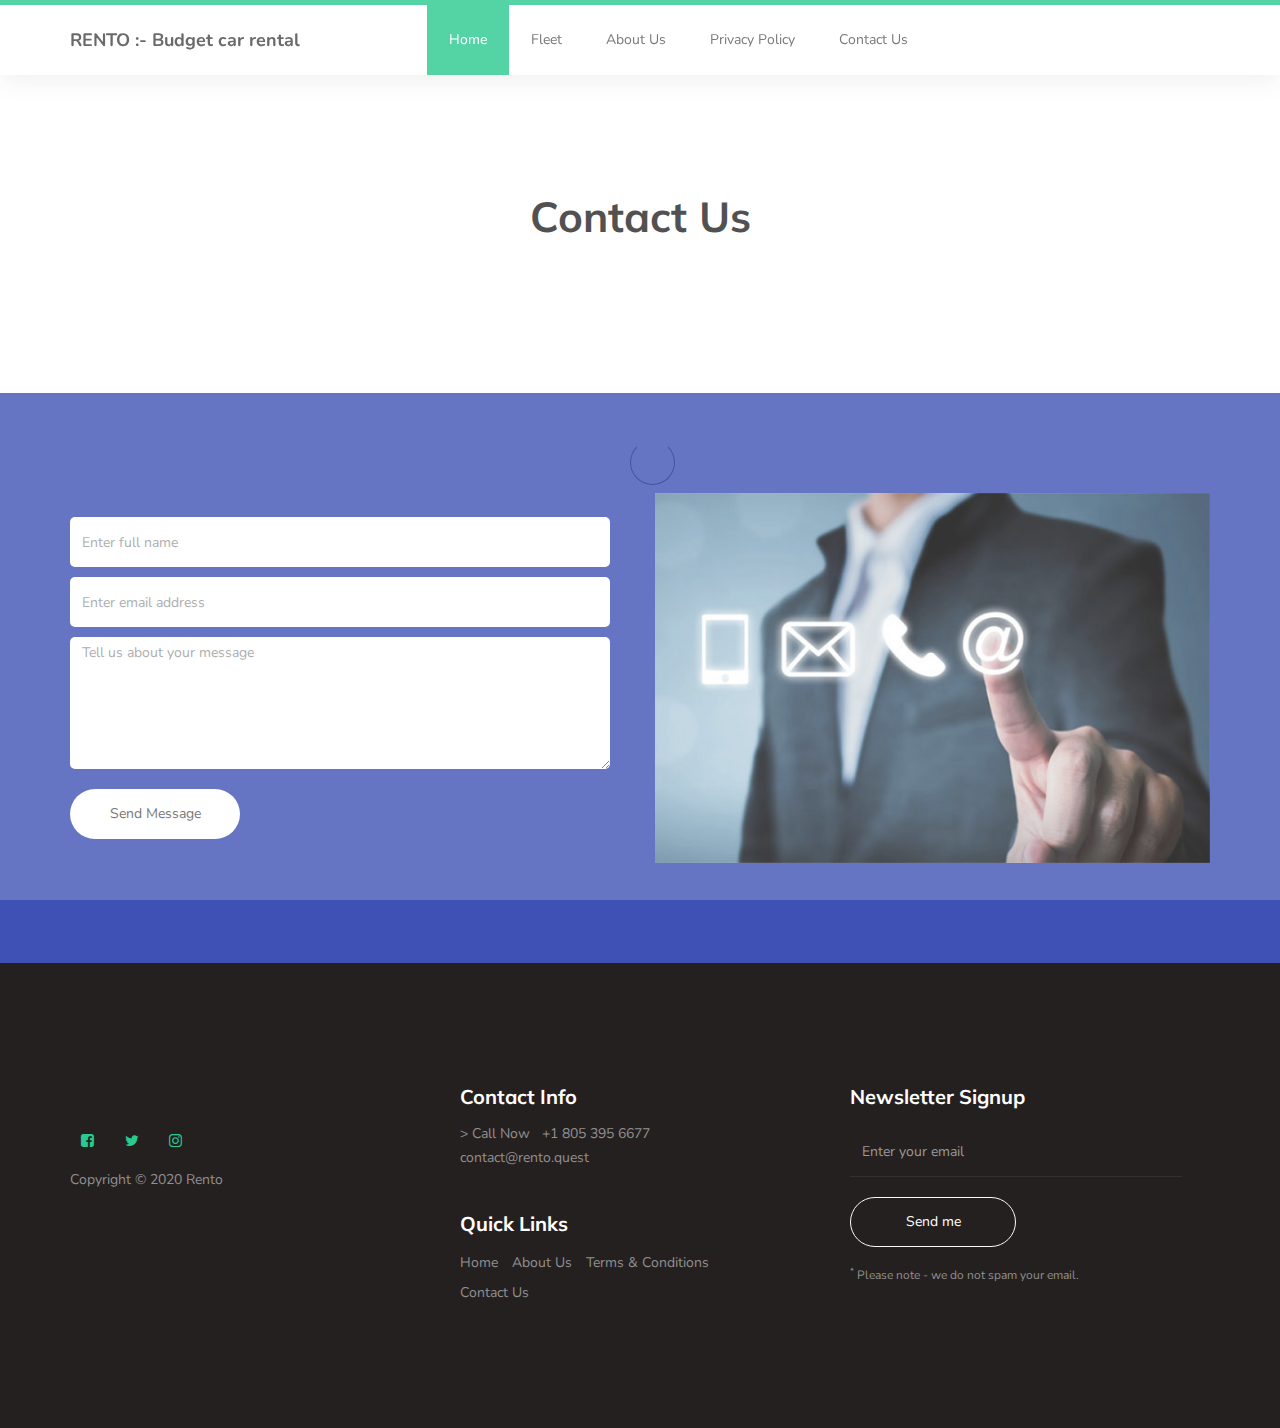
<file: contact.html>
<!DOCTYPE html>
<html lang="en">


<!-- Mirrored from rento.quest/contact.html by HTTrack Website Copier/3.x [XR&CO'2014], Fri, 21 Mar 2025 20:11:36 GMT -->
<head>

    <title>Contact</title>

    <meta charset="UTF-8">
    <meta http-equiv="X-UA-Compatible" content="IE=Edge">
    <meta name="description" content="">
    <meta name="keywords" content="">
    <meta name="author" content="">
    <meta name="viewport" content="width=device-width, initial-scale=1, maximum-scale=1">

    <link rel="stylesheet" href="css/bootstrap.min.css">
    <link rel="stylesheet" href="css/font-awesome.min.css">
    <link rel="stylesheet" href="css/owl.carousel.css">
    <link rel="stylesheet" href="css/owl.theme.default.min.css">

    <!-- MAIN CSS -->
    <link rel="stylesheet" href="css/style.css">

</head>

<body id="top" data-spy="scroll" data-target=".navbar-collapse" data-offset="50">

    <!-- PRE LOADER -->
    <section class="preloader">
        <div class="spinner">

            <span class="spinner-rotate"></span>

        </div>
    </section>


    <!-- MENU -->
    <section class="navbar custom-navbar navbar-fixed-top" role="navigation">
        <div class="container">

            <div class="navbar-header">
                <button class="navbar-toggle" data-toggle="collapse" data-target=".navbar-collapse">
                         <span class="icon icon-bar"></span>
                         <span class="icon icon-bar"></span>
                         <span class="icon icon-bar"></span>
                    </button>

                <!-- lOGO TEXT HERE -->
                <a href="#" class="navbar-brand">RENTO :- <span> Budget car rental </span></a>
            </div>

            <!-- MENU LINKS -->
            <div class="collapse navbar-collapse">
                <ul class="nav navbar-nav navbar-nav-first">
                    <li class="active"><a href="index-2.html">Home</a></li>
                    <li><a href="fleet.html">Fleet</a></li>
                    <li><a href="about-us.html">About Us</a></li>
                    <li><a href="privacy.html">Privacy Policy</a></li>
                    <li><a href="contact.html">Contact Us</a></li>
                </ul>
            </div>

        </div>
    </section>

    <section>
        <div class="container">
            <div class="text-center">
                <h1>Contact Us</h1>

                <br>

                <p class="lead"></p>
            </div>
        </div>
    </section>


    <!-- CONTACT -->
    <section id="contact">
        <div class="container">
            <div class="row">

                <div class="col-md-6 col-sm-12">
                    <form id="contact-form" role="form" action="#" method="post">
                        <div class="col-md-12 col-sm-12">
                            <input type="text" class="form-control" placeholder="Enter full name" name="name" required>

                            <input type="email" class="form-control" placeholder="Enter email address" name="email" required>

                            <textarea class="form-control" rows="6" placeholder="Tell us about your message" name="message" required></textarea>
                        </div>

                        <div class="col-md-4 col-sm-12">
                            <input type="submit" class="form-control" name="send message" value="Send Message">
                        </div>

                    </form>
                </div>

                <div class="col-md-6 col-sm-12">
                    <div class="contact-image">
                        <img src="images/contact-1-600x400.jpg" class="img-responsive" alt="">
                    </div>
                </div>

            </div>
        </div>
    </section>


    <!-- FOOTER -->
    <footer id="footer">
        <div class="container">
            <div class="row">

                <div class="col-md-4 col-sm-6">
                    <div class="footer-info">
                        <div class="section-title">
                            <h2></h2>
                        </div>
                        <address>
                                   <p></p>
                              </address>

                        <ul class="social-icon">
                            <li>
                                <a href="#" class="fa fa-facebook-square" attr="facebook icon"></a>
                            </li>
                            <li>
                                <a href="#" class="fa fa-twitter"></a>
                            </li>
                            <li>
                                <a href="#" class="fa fa-instagram"></a>
                            </li>
                        </ul>

                        <div class="copyright-text">
                            <p>Copyright &copy; 2020 Rento</p>

                        </div>
                    </div>
                </div>

                <div class="col-md-4 col-sm-6">
                    <div class="footer-info">
                        <div class="section-title">
                            <h2>Contact Info</h2>
                        </div>
                        <address>
                                   <p>><a href="tel:+1 ‪805 395 6677‬"> Call Now &nbsp; +1 ‪805 395 6677‬</a></p>
                                   <p><a href="mailto:contact@company.com">contact@rento.quest</a></p>
                              </address>

                        <div class="footer_menu">
                            <h2>Quick Links</h2>
                            <ul>
                                <li><a href="index-2.html">Home</a></li>
                                <li><a href="about-us.html">About Us</a></li>
                                <li><a href="terms.html">Terms & Conditions</a></li>
                                <li><a href="contact.html">Contact Us</a></li>
                            </ul>
                        </div>
                    </div>
                </div>

                <div class="col-md-4 col-sm-12">
                    <div class="footer-info newsletter-form">
                        <div class="section-title">
                            <h2>Newsletter Signup</h2>
                        </div>
                        <div>
                            <div class="form-group">
                                <form action="#" method="get">
                                    <input type="email" class="form-control" placeholder="Enter your email" name="email" id="email" required>
                                    <input type="submit" class="form-control" name="submit" id="form-submit" value="Send me">
                                </form>
                                <span><sup>*</sup> Please note - we do not spam your email.</span>
                            </div>
                        </div>
                    </div>
                </div>

            </div>
        </div>
    </footer>


    <!-- SCRIPTS -->
    <script src="js/jquery.js"></script>
    <script src="js/bootstrap.min.js"></script>
    <script src="js/owl.carousel.min.js"></script>
    <script src="js/smoothscroll.js"></script>
    <script src="js/custom.js"></script>

</body>


<!-- Mirrored from rento.quest/contact.html by HTTrack Website Copier/3.x [XR&CO'2014], Fri, 21 Mar 2025 20:11:36 GMT -->
</html>
</file>
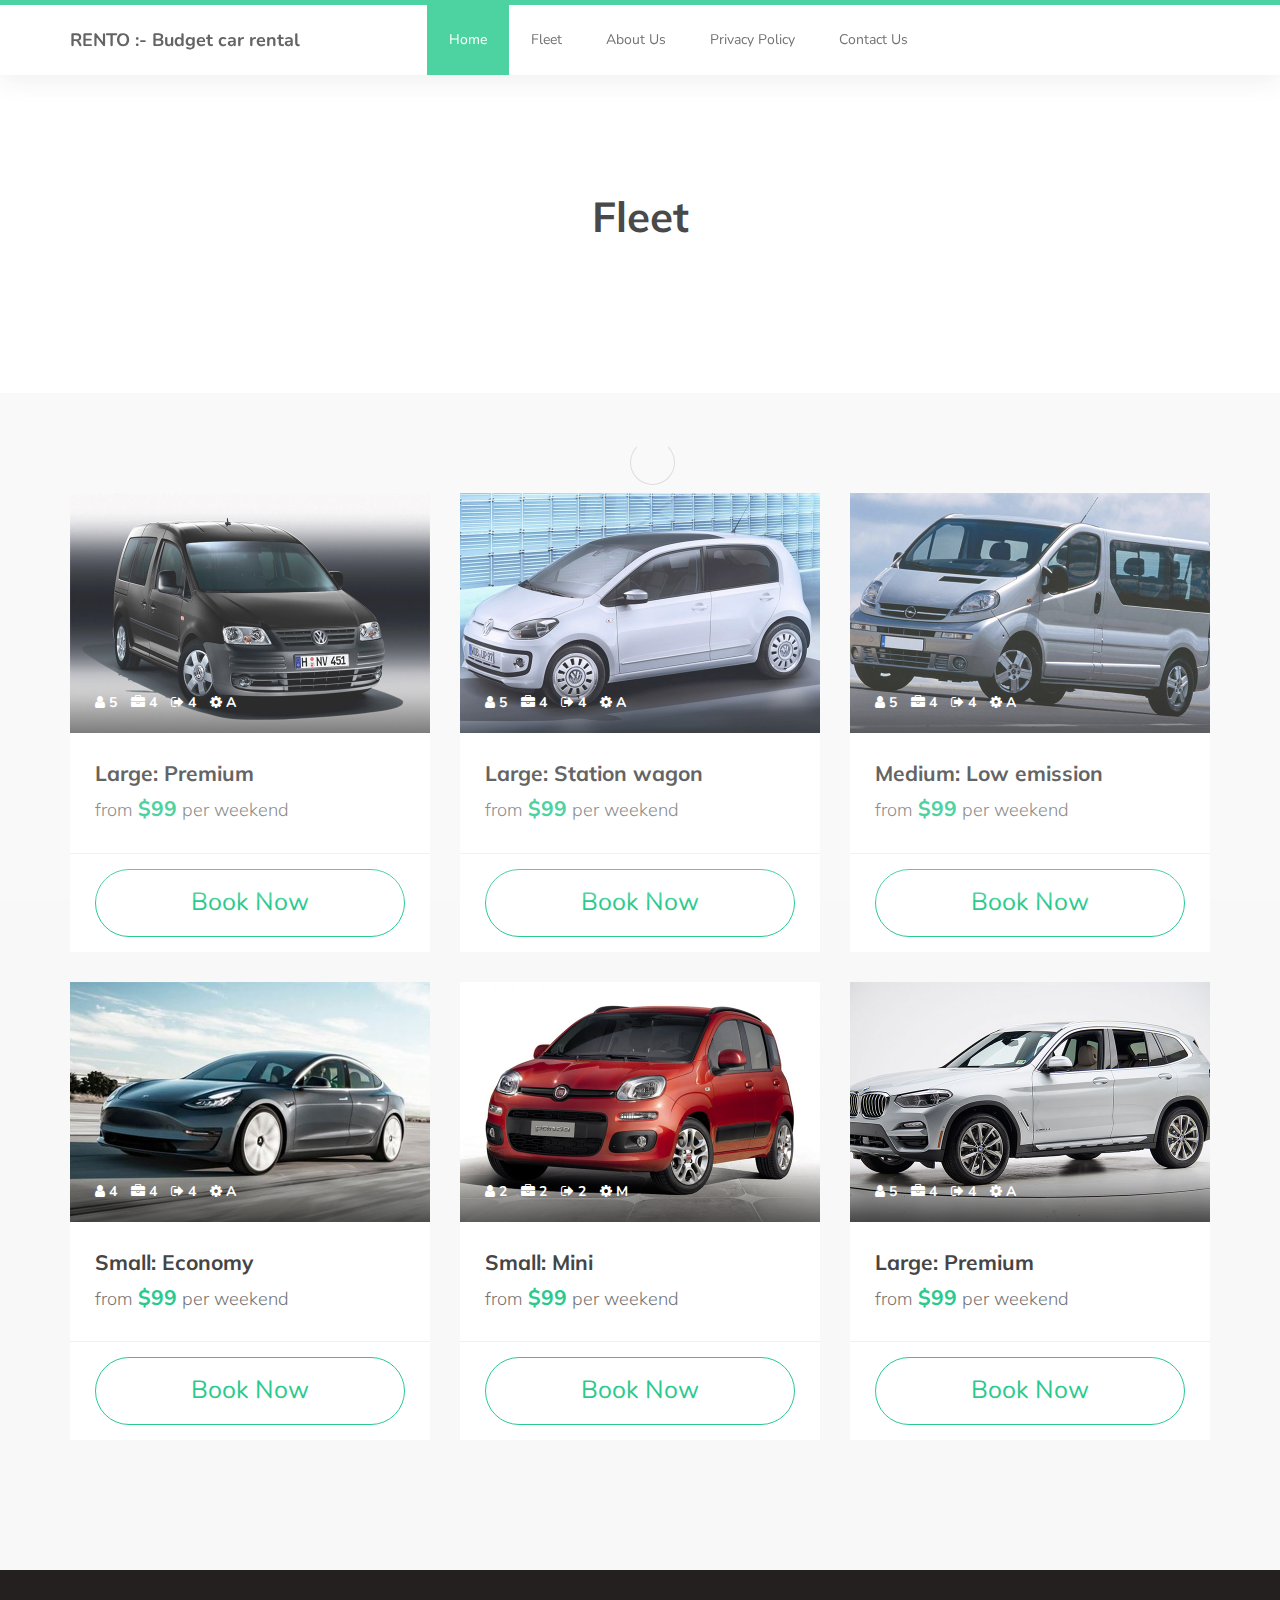
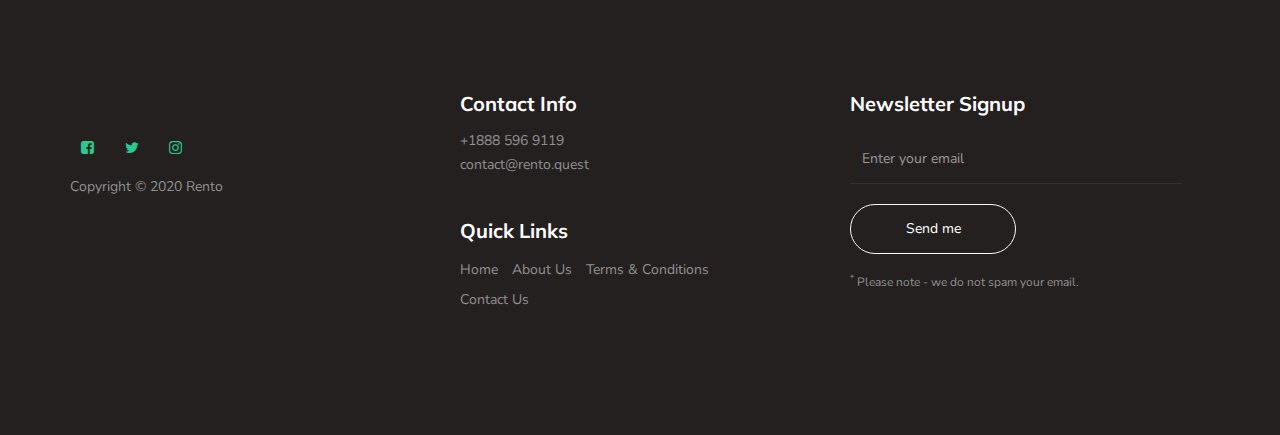
<file: fleet.html>
<!DOCTYPE html>
<html lang="en">


<!-- Mirrored from rento.quest/fleet.html by HTTrack Website Copier/3.x [XR&CO'2014], Fri, 21 Mar 2025 20:11:34 GMT -->
<head>

    <title>Fleets</title>

    <meta charset="UTF-8">
    <meta http-equiv="X-UA-Compatible" content="IE=Edge">
    <meta name="description" content="">
    <meta name="keywords" content="">
    <meta name="author" content="">
    <meta name="viewport" content="width=device-width, initial-scale=1, maximum-scale=1">

    <link rel="stylesheet" href="css/bootstrap.min.css">
    <link rel="stylesheet" href="css/font-awesome.min.css">
    <link rel="stylesheet" href="css/owl.carousel.css">
    <link rel="stylesheet" href="css/owl.theme.default.min.css">

    <!-- MAIN CSS -->
    <link rel="stylesheet" href="css/style.css">

</head>

<body id="top" data-spy="scroll" data-target=".navbar-collapse" data-offset="50">

    <!-- PRE LOADER -->
    <section class="preloader">
        <div class="spinner">

            <span class="spinner-rotate"></span>

        </div>
    </section>


    <!-- MENU -->
    <section class="navbar custom-navbar navbar-fixed-top" role="navigation">
        <div class="container">

            <div class="navbar-header">
                <button class="navbar-toggle" data-toggle="collapse" data-target=".navbar-collapse">
                         <span class="icon icon-bar"></span>
                         <span class="icon icon-bar"></span>
                         <span class="icon icon-bar"></span>
                    </button>

                <!-- lOGO TEXT HERE -->
                <a href="#" class="navbar-brand">RENTO :- <span> Budget car rental </span></a>
            </div>

            <!-- MENU LINKS -->
            <div class="collapse navbar-collapse">
                <ul class="nav navbar-nav navbar-nav-first">
                    <li class="active"><a href="index-2.html">Home</a></li>
                    <li><a href="fleet.html">Fleet</a></li>
                    <li><a href="about-us.html">About Us</a></li>
                    <li><a href="privacy.html">Privacy Policy</a></li>
                    <li><a href="contact.html">Contact Us</a></li>
                </ul>
            </div>

        </div>
    </section>

    <section>
        <div class="container">
            <div class="text-center">
                <h1>Fleet</h1>

                <br>

                <p class="lead"></p>
            </div>
        </div>
    </section>

    <section class="section-background">
        <div class="container">
            <div class="row">
                <div class="col-md-4 col-sm-4">
                    <div class="courses-thumb courses-thumb-secondary">
                        <div class="courses-top">
                            <div class="courses-image">
                                <img src="images/product-1-720x480.jpg" class="img-responsive" alt="">
                            </div>
                            <div class="courses-date">
                                <span title="passegengers"><i class="fa fa-user"></i> 5</span>
                                <span title="luggages"><i class="fa fa-briefcase"></i> 4</span>
                                <span title="doors"><i class="fa fa-sign-out"></i> 4</span>
                                <span title="transmission"><i class="fa fa-cog"></i> A</span>
                            </div>
                        </div>

                        <div class="courses-detail">
                            <h3><a href="fleet.html">Large: Premium</a></h3>
                            <p class="lead"><small>from</small> <strong>$99</strong> <small>per weekend</small></p>

                        </div>

                        <div class="courses-info">
                            <button type="button" data-toggle="modal" data-target=".bs-example-modal" class="section-btn btn btn-primary btn-block">Book Now</button>
                        </div>
                    </div>
                </div>

                <div class="col-md-4 col-sm-4">
                    <div class="courses-thumb courses-thumb-secondary">
                        <div class="courses-top">
                            <div class="courses-image">
                                <img src="images/product-2-720x480.jpg" class="img-responsive" alt="">
                            </div>
                            <div class="courses-date">
                                <span title="passegengers"><i class="fa fa-user"></i> 5</span>
                                <span title="luggages"><i class="fa fa-briefcase"></i> 4</span>
                                <span title="doors"><i class="fa fa-sign-out"></i> 4</span>
                                <span title="transmission"><i class="fa fa-cog"></i> A</span>
                            </div>
                        </div>

                        <div class="courses-detail">
                            <h3><a href="fleet.html">Large: Station wagon</a></h3>
                            <p class="lead"><small>from</small> <strong>$99</strong> <small>per weekend</small></p>

                        </div>

                        <div class="courses-info">
                            <button type="button" data-toggle="modal" data-target=".bs-example-modal" class="section-btn btn btn-primary btn-block">Book Now</button>
                        </div>
                    </div>
                </div>

                <div class="col-md-4 col-sm-4">
                    <div class="courses-thumb courses-thumb-secondary">
                        <div class="courses-top">
                            <div class="courses-image">
                                <img src="images/product-3-720x480.jpg" class="img-responsive" alt="">
                            </div>
                            <div class="courses-date">
                                <span title="passegengers"><i class="fa fa-user"></i> 5</span>
                                <span title="luggages"><i class="fa fa-briefcase"></i> 4</span>
                                <span title="doors"><i class="fa fa-sign-out"></i> 4</span>
                                <span title="transmission"><i class="fa fa-cog"></i> A</span>
                            </div>
                        </div>

                        <div class="courses-detail">
                            <h3><a href="fleet.html">Medium: Low emission</a></h3>
                            <p class="lead"><small>from</small> <strong>$99</strong> <small>per weekend</small></p>

                        </div>

                        <div class="courses-info">
                            <button type="button" data-toggle="modal" data-target=".bs-example-modal" class="section-btn btn btn-primary btn-block">Book Now</button>
                        </div>
                    </div>
                </div>

                <div class="col-md-4 col-sm-4">
                    <div class="courses-thumb courses-thumb-secondary">
                        <div class="courses-top">
                            <div class="courses-image">
                                <img src="images/product-4-720x480.jpg" class="img-responsive" alt="">
                            </div>
                            <div class="courses-date">
                                <span title="passegengers"><i class="fa fa-user"></i> 4</span>
                                <span title="luggages"><i class="fa fa-briefcase"></i> 4</span>
                                <span title="doors"><i class="fa fa-sign-out"></i> 4</span>
                                <span title="transmission"><i class="fa fa-cog"></i> A</span>
                            </div>
                        </div>

                        <div class="courses-detail">
                            <h3><a href="fleet.html">Small: Economy</a></h3>
                            <p class="lead"><small>from</small> <strong>$99</strong> <small>per weekend</small></p>

                        </div>

                        <div class="courses-info">
                            <button type="button" data-toggle="modal" data-target=".bs-example-modal" class="section-btn btn btn-primary btn-block">Book Now</button>
                        </div>
                    </div>
                </div>

                <div class="col-md-4 col-sm-4">
                    <div class="courses-thumb courses-thumb-secondary">
                        <div class="courses-top">
                            <div class="courses-image">
                                <img src="images/product-5-720x480.jpg" class="img-responsive" alt="">
                            </div>
                            <div class="courses-date">
                                <span title="passegengers"><i class="fa fa-user"></i> 2</span>
                                <span title="luggages"><i class="fa fa-briefcase"></i> 2</span>
                                <span title="doors"><i class="fa fa-sign-out"></i> 2</span>
                                <span title="transmission"><i class="fa fa-cog"></i> M</span>
                            </div>
                        </div>

                        <div class="courses-detail">
                            <h3><a href="fleet.html">Small: Mini</a></h3>
                            <p class="lead"><small>from</small> <strong>$99</strong> <small>per weekend</small></p>

                        </div>

                        <div class="courses-info">
                            <button type="button" data-toggle="modal" data-target=".bs-example-modal" class="section-btn btn btn-primary btn-block">Book Now</button>
                        </div>
                    </div>
                </div>

                <div class="col-md-4 col-sm-4">
                    <div class="courses-thumb courses-thumb-secondary">
                        <div class="courses-top">
                            <div class="courses-image">
                                <img src="images/product-6-720x480.jpg" class="img-responsive" alt="">
                            </div>
                            <div class="courses-date">
                                <span title="passegengers"><i class="fa fa-user"></i> 5</span>
                                <span title="luggages"><i class="fa fa-briefcase"></i> 4</span>
                                <span title="doors"><i class="fa fa-sign-out"></i> 4</span>
                                <span title="transmission"><i class="fa fa-cog"></i> A</span>
                            </div>
                        </div>

                        <div class="courses-detail">
                            <h3><a href="fleet.html">Large: Premium</a></h3>
                            <p class="lead"><small>from</small> <strong>$99</strong> <small>per weekend</small></p>

                        </div>

                        <div class="courses-info">
                            <button type="button" data-toggle="modal" data-target=".bs-example-modal" class="section-btn btn btn-primary btn-block">Book Now</button>
                        </div>
                    </div>
                </div>
            </div>
        </div>
    </section>

    <!-- FOOTER -->
    <footer id="footer">
        <div class="container">
            <div class="row">

                <div class="col-md-4 col-sm-6">
                    <div class="footer-info">
                        <div class="section-title">

                        </div>


                        <ul class="social-icon">
                            <li>
                                <a href="#" class="fa fa-facebook-square" attr="facebook icon"></a>
                            </li>
                            <li>
                                <a href="#" class="fa fa-twitter"></a>
                            </li>
                            <li>
                                <a href="#" class="fa fa-instagram"></a>
                            </li>
                        </ul>

                        <div class="copyright-text">
                            <p>Copyright &copy; 2020 Rento</p>

                        </div>
                    </div>
                </div>

                <div class="col-md-4 col-sm-6">
                    <div class="footer-info">
                        <div class="section-title">
                            <h2>Contact Info</h2>
                        </div>
                        <address>
                                   <p>+1888 596 9119</p>
                                   <p><a href="mailto:contact@company.com">contact@rento.quest</a></p>
                              </address>

                        <div class="footer_menu">
                            <h2>Quick Links</h2>
                            <ul>
                                <li><a href="index-2.html">Home</a></li>
                                <li><a href="about-us.html">About Us</a></li>
                                <li><a href="terms.html">Terms & Conditions</a></li>
                                <li><a href="contact.html">Contact Us</a></li>
                            </ul>
                        </div>
                    </div>
                </div>

                <div class="col-md-4 col-sm-12">
                    <div class="footer-info newsletter-form">
                        <div class="section-title">
                            <h2>Newsletter Signup</h2>
                        </div>
                        <div>
                            <div class="form-group">
                                <form action="#" method="get">
                                    <input type="email" class="form-control" placeholder="Enter your email" name="email" id="email" required>
                                    <input type="submit" class="form-control" name="submit" id="form-submit" value="Send me">
                                </form>
                                <span><sup>*</sup> Please note - we do not spam your email.</span>
                            </div>
                        </div>
                    </div>
                </div>

            </div>
        </div>
    </footer>

    <div class="modal fade bs-example-modal" tabindex="-1" role="dialog" aria-labelledby="myModalLabel">
        <div class="modal-dialog" role="document">
            <div class="modal-content">
                <div class="modal-header">
                    <button type="button" class="close" data-dismiss="modal" aria-label="Close"><span aria-hidden="true">&times;</span></button>
                    <h4 class="modal-title" id="gridSystemModalLabel">Book Now</h4>
                </div>

                <div class="modal-body">
                    <form action="#" id="contact-form">
                        <div class="row">
                            <div class="col-md-6">
                                <input type="text" class="form-control" placeholder="Pick-up location" required>
                            </div>

                            <div class="col-md-6">
                                <input type="text" class="form-control" placeholder="Return location" required>
                            </div>
                        </div>

                        <div class="row">
                            <div class="col-md-6">
                                <input type="text" class="form-control" placeholder="Pick-up date/time" required>
                            </div>

                            <div class="col-md-6">
                                <input type="text" class="form-control" placeholder="Return date/time" required>
                            </div>
                        </div>
                        <input type="text" class="form-control" placeholder="Enter full name" required>

                        <div class="row">
                            <div class="col-md-6">
                                <input type="text" class="form-control" placeholder="Enter email address" required>
                            </div>

                            <div class="col-md-6">
                                <input type="text" class="form-control" placeholder="Enter phone" required>
                            </div>
                        </div>
                    </form>
                </div>

                <div class="modal-footer">
                    <button type="button" class="section-btn btn btn-primary">Book Now</button>
                </div>
            </div>
        </div>
    </div>

    <!-- SCRIPTS -->
    <script src="js/jquery.js"></script>
    <script src="js/bootstrap.min.js"></script>
    <script src="js/owl.carousel.min.js"></script>
    <script src="js/smoothscroll.js"></script>
    <script src="js/custom.js"></script>

</body>


<!-- Mirrored from rento.quest/fleet.html by HTTrack Website Copier/3.x [XR&CO'2014], Fri, 21 Mar 2025 20:11:35 GMT -->
</html>
</file>
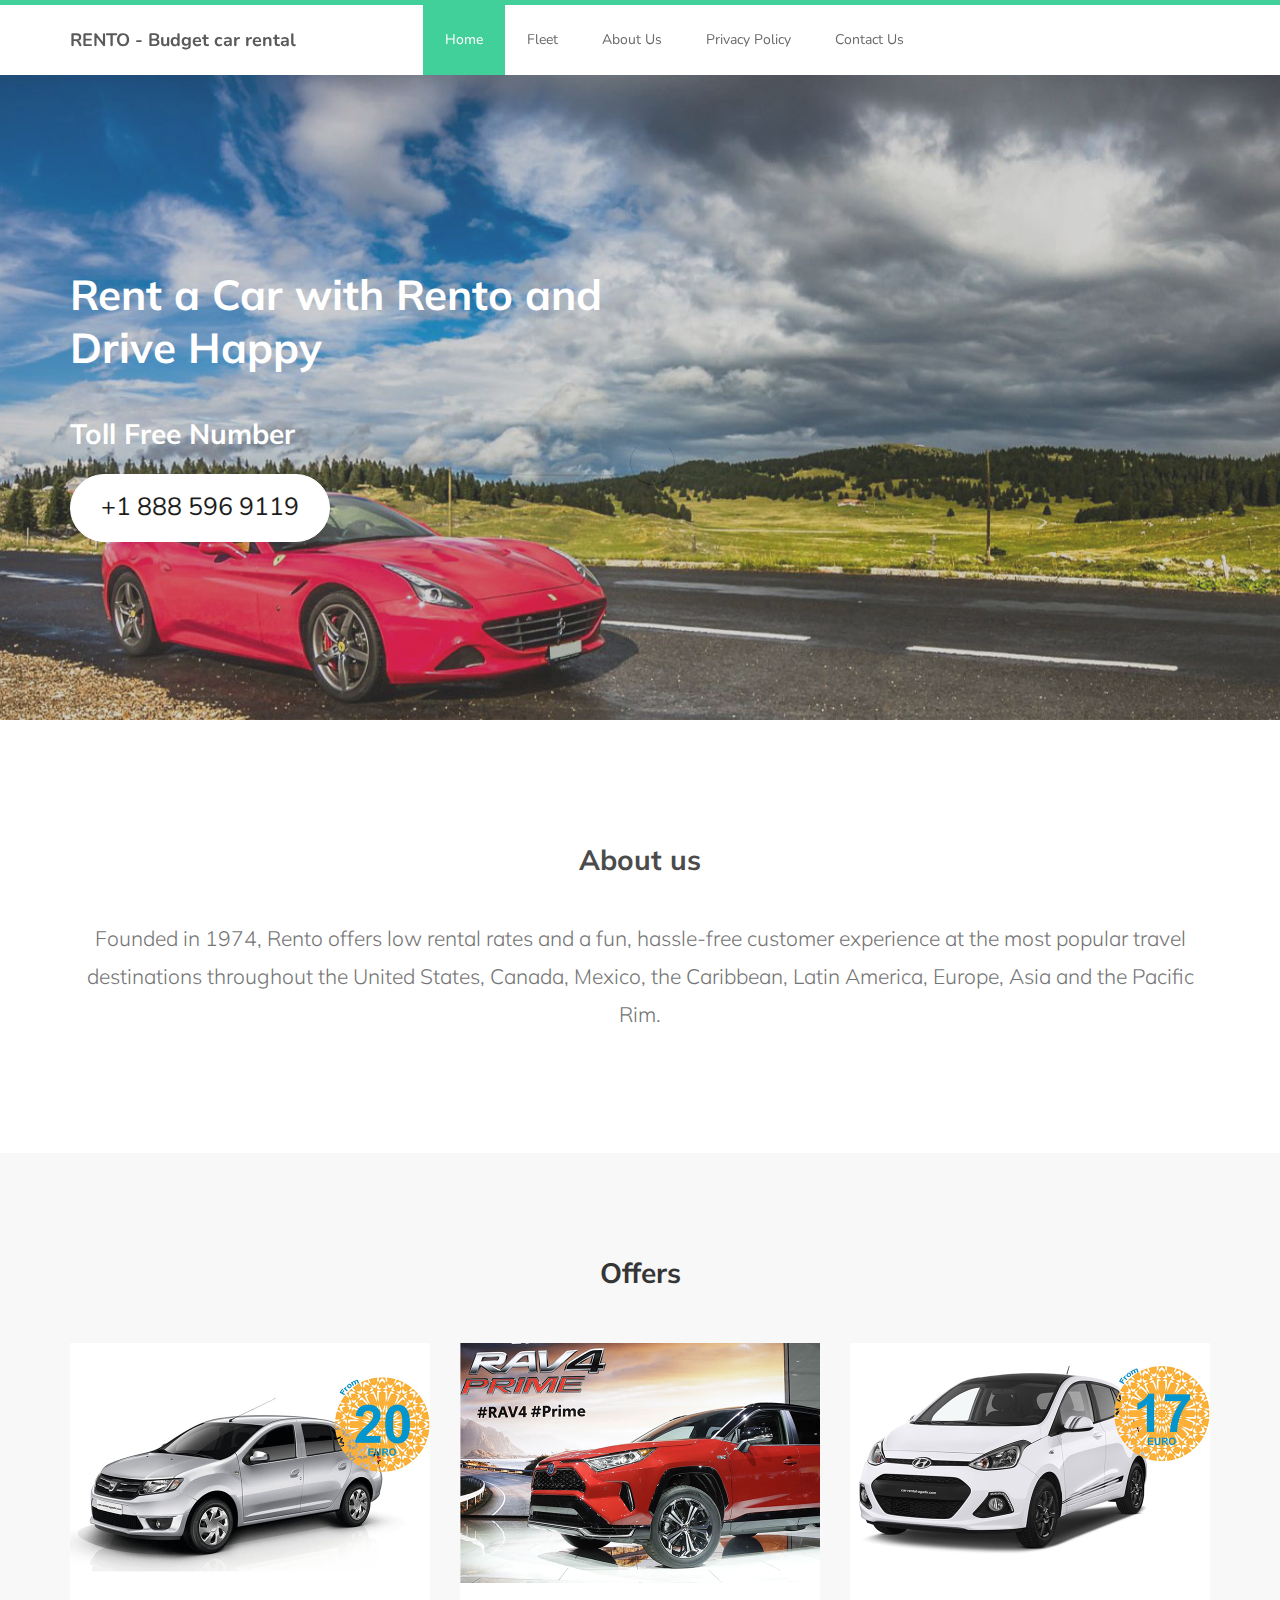
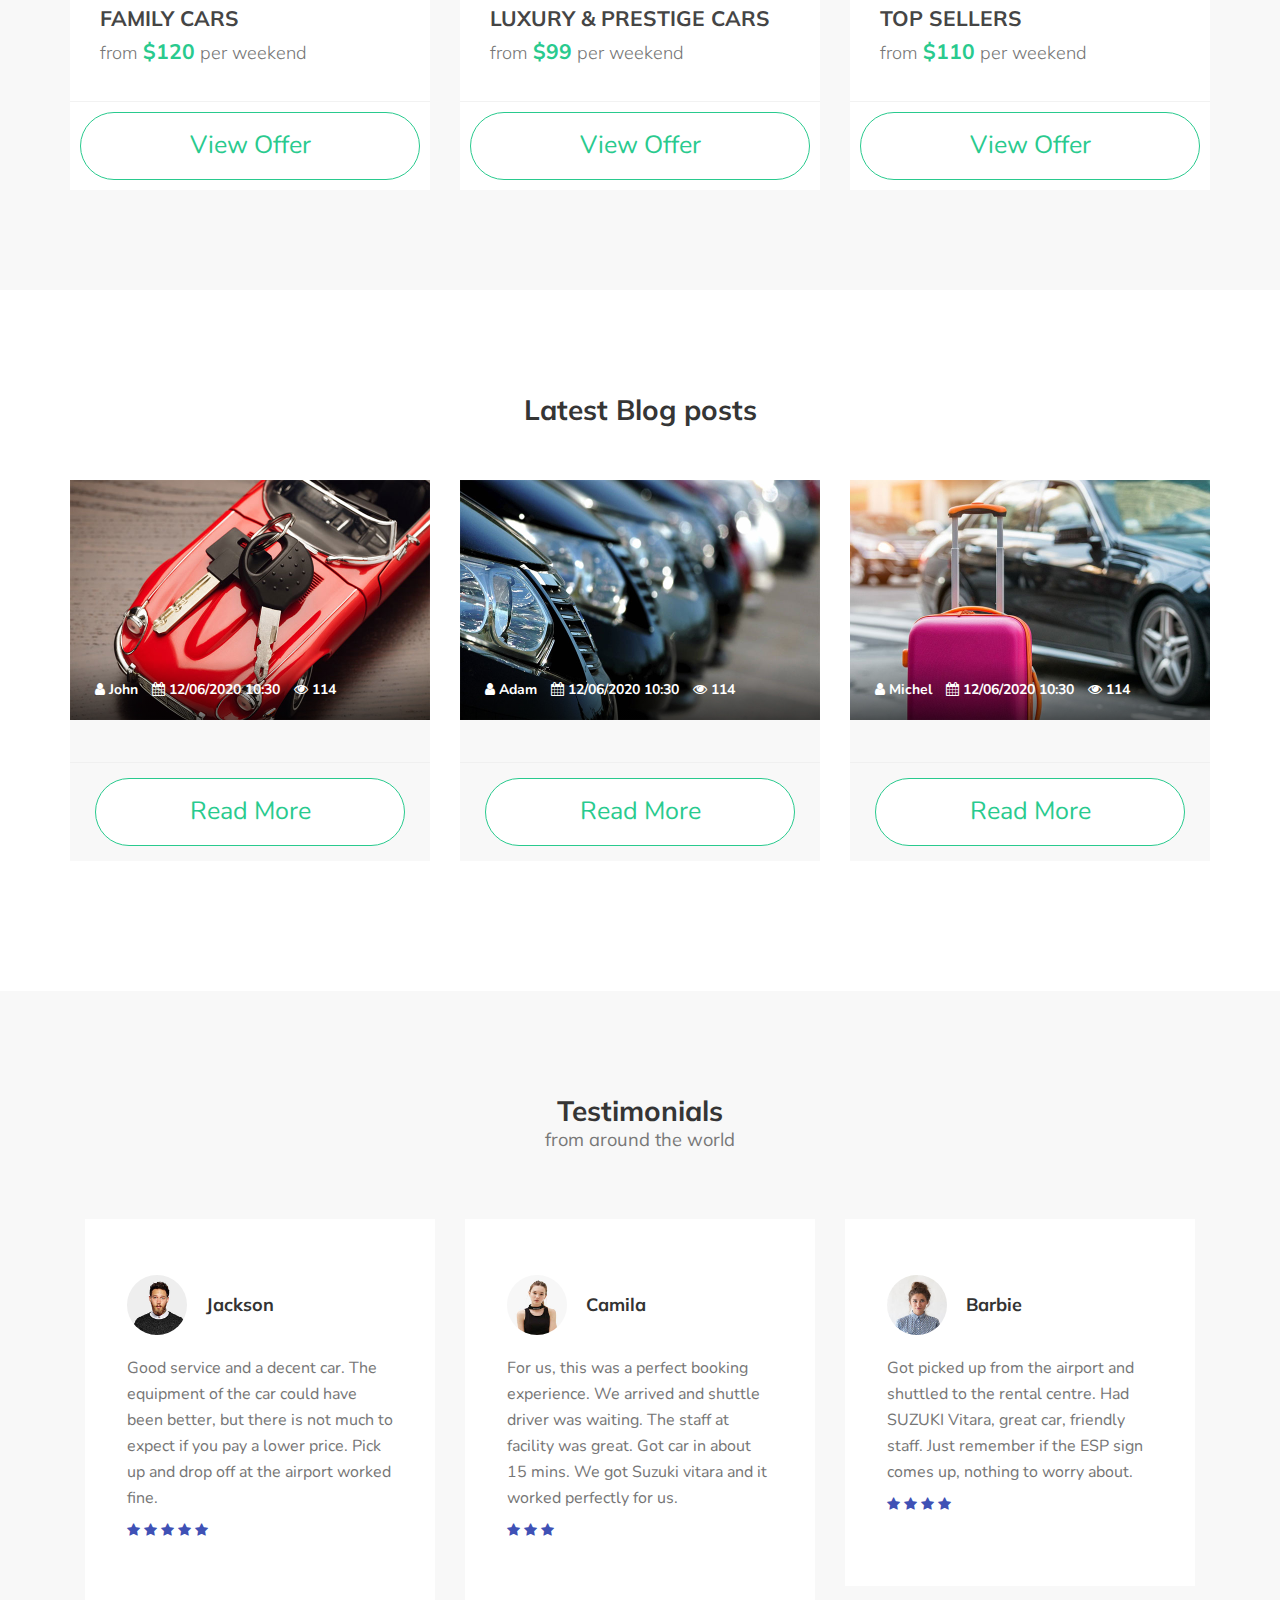
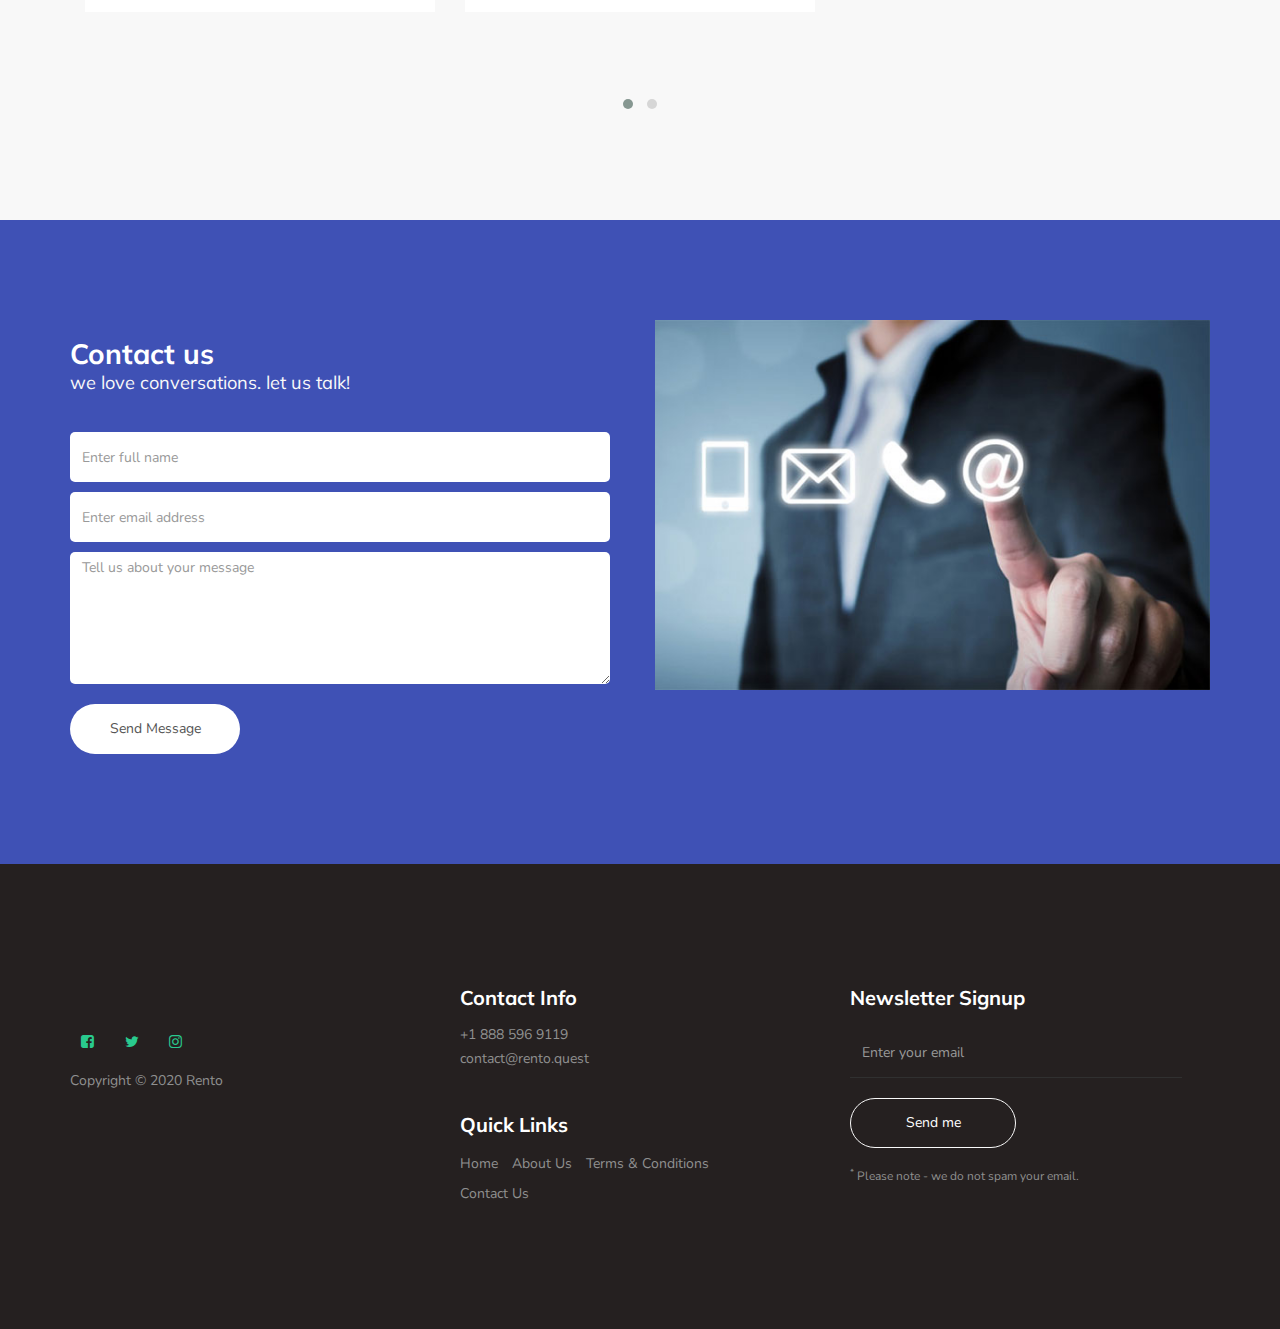
<file: index-2.html>
<!DOCTYPE html>
<html lang="en">


<!-- Mirrored from rento.quest/index.html by HTTrack Website Copier/3.x [XR&CO'2014], Fri, 21 Mar 2025 20:11:34 GMT -->
<head>

    <title>Rento</title>

    <meta charset="UTF-8">
    <meta http-equiv="X-UA-Compatible" content="IE=Edge">
    <meta name="description" content="">
    <meta name="keywords" content="">
    <meta name="author" content="">
    <meta name="viewport" content="width=device-width, initial-scale=1, maximum-scale=1">

    <link rel="stylesheet" href="css/bootstrap.min.css">
    <link rel="stylesheet" href="css/font-awesome.min.css">
    <link rel="stylesheet" href="css/owl.carousel.css">
    <link rel="stylesheet" href="css/owl.theme.default.min.css">

    <!-- MAIN CSS -->
    <link rel="stylesheet" href="css/style.css">

    <!-- Global site tag (gtag.js) - Google Analytics -->
    <script async src="https://www.googletagmanager.com/gtag/js?id=UA-185357848-1"></script>
    <script>
        window.dataLayer = window.dataLayer || [];

        function gtag() {
            dataLayer.push(arguments);
        }
        gtag('js', new Date());
        gtag('config', 'UA-185357848-1');
    </script>

</head>

<body id="top" data-spy="scroll" data-target=".navbar-collapse" data-offset="50">

    <!-- PRE LOADER -->
    <section class="preloader">
        <div class="spinner">
            <span class="spinner-rotate"></span>
        </div>
    </section>


    <!-- MENU -->
    <section class="navbar custom-navbar navbar-fixed-top" role="navigation">
        <div class="container">

            <div class="navbar-header">
                <button class="navbar-toggle" data-toggle="collapse" data-target=".navbar-collapse">
                         <span class="icon icon-bar"></span>
                         <span class="icon icon-bar"></span>
                         <span class="icon icon-bar"></span>
                    </button>

                <!-- lOGO TEXT HERE -->
                <a href="#" class="navbar-brand">RENTO - <span> Budget car rental </span></a>

            </div>

            <!-- MENU LINKS -->
            <div class="collapse navbar-collapse">
                <ul class="nav navbar-nav navbar-nav-first">
                    <li class="active"><a href="index-2.html">Home</a></li>
                    <li><a href="fleet.html">Fleet</a></li>
                    <li><a href="about-us.html">About Us</a></li>
                    <li><a href="privacy.html">Privacy Policy</a></li>
                    <li><a href="contact.html">Contact Us</a></li>
                </ul>
            </div>

        </div>
    </section>

    <!-- HOME -->
    <section id="home">
      
        <div class="row">
            <div class="owl-carousel owl-theme home-slider">
                <div class="item item-first">
                    <div class="caption">
                        <div class="container">
                            <div class="col-md-6 col-sm-12">	

                                <h1>Rent a Car with Rento and Drive Happy</h1>
                                <h2 style="color:#fff; margin-top:40px;">Toll Free Number</h2>
                                <a href="tel:+1 888 596 9119" class="section-btn btn btn-default">+1 888 596 9119</a>
                            </div>
                        </div>
                    </div>
                </div>
            </div>
        </div>
    </section>

    <main>
        <section>
            <div class="container">
                <div class="row">
                    <div class="col-md-12 col-sm-12">
                        <div class="text-center">
                            <h2>About us</h2>

                            <br>

                            <p class="lead">Founded in 1974, Rento offers low rental rates and a fun, hassle-free customer experience at the most popular travel destinations throughout the United States, Canada, Mexico, the Caribbean, Latin America, Europe, Asia and
                                the Pacific Rim.</p>
                        </div>
                    </div>
                </div>
            </div>
        </section>

        <section>
            <div class="container">
                <div class="row">
                    <div class="col-md-12 col-sm-12">
                        <div class="section-title text-center">
                            <h2>Offers <small></small></h2>
                        </div>
                    </div>

                    <div class="col-md-4 col-sm-6">
                        <div class="team-thumb">
                            <div class="team-image">
                                <img src="images/offer-1-720x480.jpg" class="img-responsive" alt="">
                            </div>
                            <div class="team-info">
                                <h3>FAMILY CARS</h3>

                                <p class="lead"><small>from</small> <strong>$120</strong> <small>per weekend</small></p>

                                <span></span>
                            </div>
                            <div class="team-thumb-actions">
                                <a href="offers.html" class="section-btn btn btn-primary btn-block">View Offer</a>
                            </div>
                        </div>
                    </div>

                    <div class="col-md-4 col-sm-6">
                        <div class="team-thumb">
                            <div class="team-image">
                                <img src="images/offer-2-720x480.jpg" class="img-responsive" alt="">
                            </div>
                            <div class="team-info">
                                <h3>LUXURY & PRESTIGE CARS</h3>

                                <p class="lead"><small>from</small> <strong>$99</strong> <small>per weekend</small></p>

                                <span></span>
                            </div>
                            <div class="team-thumb-actions">
                                <a href="offers.html" class="section-btn btn btn-primary btn-block">View Offer</a>
                            </div>
                        </div>
                    </div>

                    <div class="col-md-4 col-sm-6">
                        <div class="team-thumb">
                            <div class="team-image">
                                <img src="images/offer-3-720x480.jpg" class="img-responsive" alt="">
                            </div>
                            <div class="team-info">
                                <h3>TOP SELLERS</h3>

                                <p class="lead"><small>from</small> <strong>$110</strong> <small>per weekend</small></p>

                                <span></span>
                            </div>
                            <div class="team-thumb-actions">
                                <a href="offers.html" class="section-btn btn btn-primary btn-block">View Offer</a>
                            </div>
                        </div>
                    </div>
                </div>
            </div>
        </section>
        <section>
            <div class="container">
                <div class="row">
                    <div class="col-md-12 col-sm-12">
                        <div class="section-title text-center">
                            <h2>Latest Blog posts <small></small></h2>
                        </div>
                    </div>

                    <div class="col-md-4 col-sm-4">
                        <div class="courses-thumb courses-thumb-secondary">
                            <div class="courses-top">
                                <div class="courses-image">
                                    <img src="images/blog-1-720x480.jpg" class="img-responsive" alt="">
                                </div>
                                <div class="courses-date">
                                    <span title="Author"><i class="fa fa-user"></i> John</span>
                                    <span title="Date"><i class="fa fa-calendar"></i> 12/06/2020 10:30</span>
                                    <span title="Views"><i class="fa fa-eye"></i> 114</span>
                                </div>
                            </div>

                            <div class="courses-detail">
                                <h3>
                                    <a href="blog-post-details.html"></a>
                                </h3>
                            </div>

                            <div class="courses-info">
                                <a href="blog-post-details.html" class="section-btn btn btn-primary btn-block">Read More</a>
                            </div>
                        </div>
                    </div>

                    <div class="col-md-4 col-sm-4">
                        <div class="courses-thumb courses-thumb-secondary">
                            <div class="courses-top">
                                <div class="courses-image">
                                    <img src="images/blog-2-720x480.jpg" class="img-responsive" alt="">
                                </div>
                                <div class="courses-date">
                                    <span title="Author"><i class="fa fa-user"></i> Adam</span>
                                    <span title="Date"><i class="fa fa-calendar"></i> 12/06/2020 10:30</span>
                                    <span title="Views"><i class="fa fa-eye"></i> 114</span>
                                </div>
                            </div>

                            <div class="courses-detail">
                                <h3>
                                    <a href="blog-post-details.html"></a>
                                </h3>
                            </div>

                            <div class="courses-info">
                                <a href="blog-post-details.html" class="section-btn btn btn-primary btn-block">Read More</a>
                            </div>
                        </div>
                    </div>

                    <div class="col-md-4 col-sm-4">
                        <div class="courses-thumb courses-thumb-secondary">
                            <div class="courses-top">
                                <div class="courses-image">
                                    <img src="images/blog-3-720x480.jpg" class="img-responsive" alt="">
                                </div>
                                <div class="courses-date">
                                    <span title="Author"><i class="fa fa-user"></i> Michel</span>
                                    <span title="Date"><i class="fa fa-calendar"></i> 12/06/2020 10:30</span>
                                    <span title="Views"><i class="fa fa-eye"></i> 114</span>
                                </div>
                            </div>

                            <div class="courses-detail">
                                <h3>
                                    <a href="blog-post-details.html"></a>
                                </h3>
                            </div>

                            <div class="courses-info">
                                <a href="blog-post-details.html" class="section-btn btn btn-primary btn-block">Read More</a>
                            </div>
                        </div>
                    </div>
                </div>
            </div>
        </section>
        <section id="testimonial">
            <div class="container">
                <div class="row">

                    <div class="col-md-12 col-sm-12">
                        <div class="section-title text-center">
                            <h2>Testimonials <small>from around the world</small></h2>
                        </div>

                        <div class="owl-carousel owl-theme owl-client">
                            <div class="col-md-4 col-sm-4">
                                <div class="item">
                                    <div class="tst-image">
                                        <img src="images/tst-image-1-200x216.jpg" class="img-responsive" alt="">
                                    </div>
                                    <div class="tst-author">
                                        <h4>Jackson</h4>

                                    </div>
                                    <p>Good service and a decent car. The equipment of the car could have been better, but there is not much to expect if you pay a lower price. Pick up and drop off at the airport worked fine.</p>
                                    <div class="tst-rating">
                                        <i class="fa fa-star"></i>
                                        <i class="fa fa-star"></i>
                                        <i class="fa fa-star"></i>
                                        <i class="fa fa-star"></i>
                                        <i class="fa fa-star"></i>
                                    </div>
                                </div>
                            </div>

                            <div class="col-md-4 col-sm-4">
                                <div class="item">
                                    <div class="tst-image">
                                        <img src="images/tst-image-2-200x216.jpg" class="img-responsive" alt="">
                                    </div>
                                    <div class="tst-author">
                                        <h4>Camila</h4>

                                    </div>
                                    <p>For us, this was a perfect booking experience. We arrived and shuttle driver was waiting. The staff at facility was great. Got car in about 15 mins. We got Suzuki vitara and it worked perfectly for us. </p>
                                    <div class="tst-rating">
                                        <i class="fa fa-star"></i>
                                        <i class="fa fa-star"></i>
                                        <i class="fa fa-star"></i>
                                    </div>
                                </div>
                            </div>

                            <div class="col-md-4 col-sm-4">
                                <div class="item">
                                    <div class="tst-image">
                                        <img src="images/tst-image-3-200x216.jpg" class="img-responsive" alt="">
                                    </div>
                                    <div class="tst-author">
                                        <h4>Barbie</h4>

                                    </div>
                                    <p>Got picked up from the airport and shuttled to the rental centre. Had SUZUKI Vitara, great car, friendly staff. Just remember if the ESP sign comes up, nothing to worry about.</p>
                                    <div class="tst-rating">
                                        <i class="fa fa-star"></i>
                                        <i class="fa fa-star"></i>
                                        <i class="fa fa-star"></i>
                                        <i class="fa fa-star"></i>
                                    </div>
                                </div>
                            </div>

                            <div class="col-md-4 col-sm-4">
                                <div class="item">
                                    <div class="tst-image">
                                        <img src="images/tst-image-4-200x216.jpg" class="img-responsive" alt="">
                                    </div>
                                    <div class="tst-author">
                                        <h4>Andrio</h4>

                                    </div>
                                    <p>There was a free shuttle between the airport and the rental office. Both check-in and checkout were quick. The rental SUV matched the one I reserved. The vehicle was quite new with only 30,000 km. Would rent from them
                                        again in the future.</p>
                                    <div class="tst-rating">
                                        <i class="fa fa-star"></i>
                                        <i class="fa fa-star"></i>
                                        <i class="fa fa-star"></i>
                                        <i class="fa fa-star"></i>
                                    </div>
                                </div>
                            </div>

                        </div>
                    </div>
                </div>
            </div>
        </section>
    </main>

    <!-- CONTACT -->
    <section id="contact">
        <div class="container">
            <div class="row">

                <div class="col-md-6 col-sm-12">
                    <form id="contact-form" role="form" action="#" method="post">
                        <div class="section-title">
                            <h2>Contact us <small>we love conversations. let us talk!</small></h2>
                        </div>

                        <div class="col-md-12 col-sm-12">
                            <input type="text" class="form-control" placeholder="Enter full name" name="name" required>

                            <input type="email" class="form-control" placeholder="Enter email address" name="email" required>

                            <textarea class="form-control" rows="6" placeholder="Tell us about your message" name="message" required></textarea>
                        </div>

                        <div class="col-md-4 col-sm-12">
                            <input type="submit" class="form-control" name="send message" value="Send Message">
                        </div>

                    </form>
                </div>

                <div class="col-md-6 col-sm-12">
                    <div class="contact-image">
                        <img src="images/contact-1-600x400.jpg" class="img-responsive" alt="Smiling Two Girls">
                    </div>
                </div>

            </div>
        </div>
    </section>

    <!-- FOOTER -->
    <footer id="footer">
        <div class="container">
            <div class="row">

                <div class="col-md-4 col-sm-6">
                    <div class="footer-info">
                        <div class="section-title">
                            <h2></h2>
                        </div>


                        <ul class="social-icon">
                            <li>
                                <a href="#" class="fa fa-facebook-square" attr="facebook icon"></a>
                            </li>
                            <li>
                                <a href="#" class="fa fa-twitter"></a>
                            </li>
                            <li>
                                <a href="#" class="fa fa-instagram"></a>
                            </li>
                        </ul>

                        <div class="copyright-text">
                            <p>Copyright &copy; 2020 Rento</p>

                        </div>
                    </div>
                </div>

                <div class="col-md-4 col-sm-6">
                    <div class="footer-info">
                        <div class="section-title">
                            <h2>Contact Info</h2>
                        </div>
                        <address>
                                   <p>+1 888 596 9119</p>
                                   <p><a href="mailto:contact@company.com">contact@rento.quest</a></p>
                              </address>

                        <div class="footer_menu">
                            <h2>Quick Links</h2>
                            <ul>
                                <li><a href="index-2.html">Home</a></li>
                                <li><a href="about-us.html">About Us</a></li>
                                <li><a href="terms.html">Terms & Conditions</a></li>
                                <li><a href="contact.html">Contact Us</a></li>
                            </ul>
                        </div>
                    </div>
                </div>

                <div class="col-md-4 col-sm-12">
                    <div class="footer-info newsletter-form">
                        <div class="section-title">
                            <h2>Newsletter Signup</h2>
                        </div>
                        <div>
                            <div class="form-group">
                                <form action="#" method="get">
                                    <input type="email" class="form-control" placeholder="Enter your email" name="email" id="email" required>
                                    <input type="submit" class="form-control" name="submit" id="form-submit" value="Send me">
                                </form>
                                <span><sup>*</sup> Please note - we do not spam your email.</span>
                            </div>
                        </div>
                    </div>
                </div>

            </div>
        </div>
    </footer>

    <!-- SCRIPTS -->
    <script src="js/jquery.js"></script>
    <script src="js/bootstrap.min.js"></script>
    <script src="js/owl.carousel.min.js"></script>
    <script src="js/smoothscroll.js"></script>
    <script src="js/custom.js"></script>

</body>


<!-- Mirrored from rento.quest/index.html by HTTrack Website Copier/3.x [XR&CO'2014], Fri, 21 Mar 2025 20:11:34 GMT -->
</html>
</file>
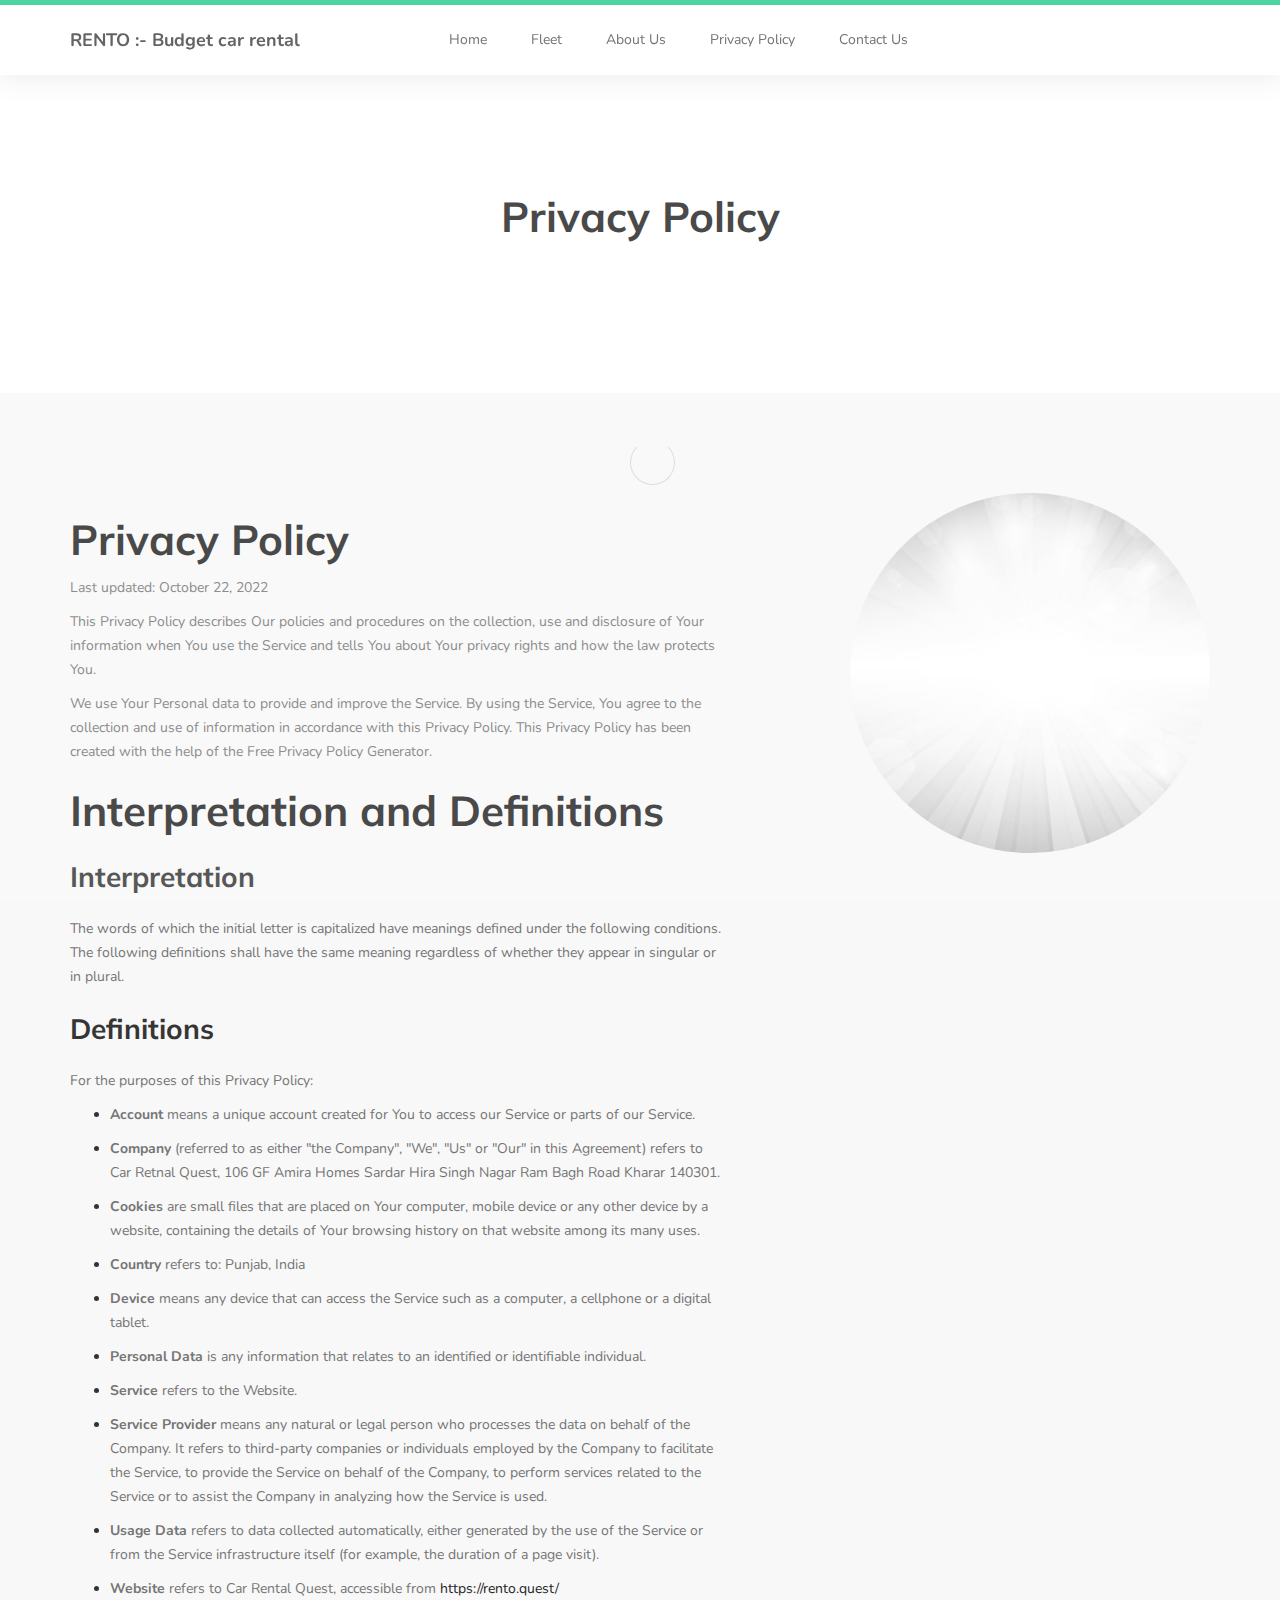
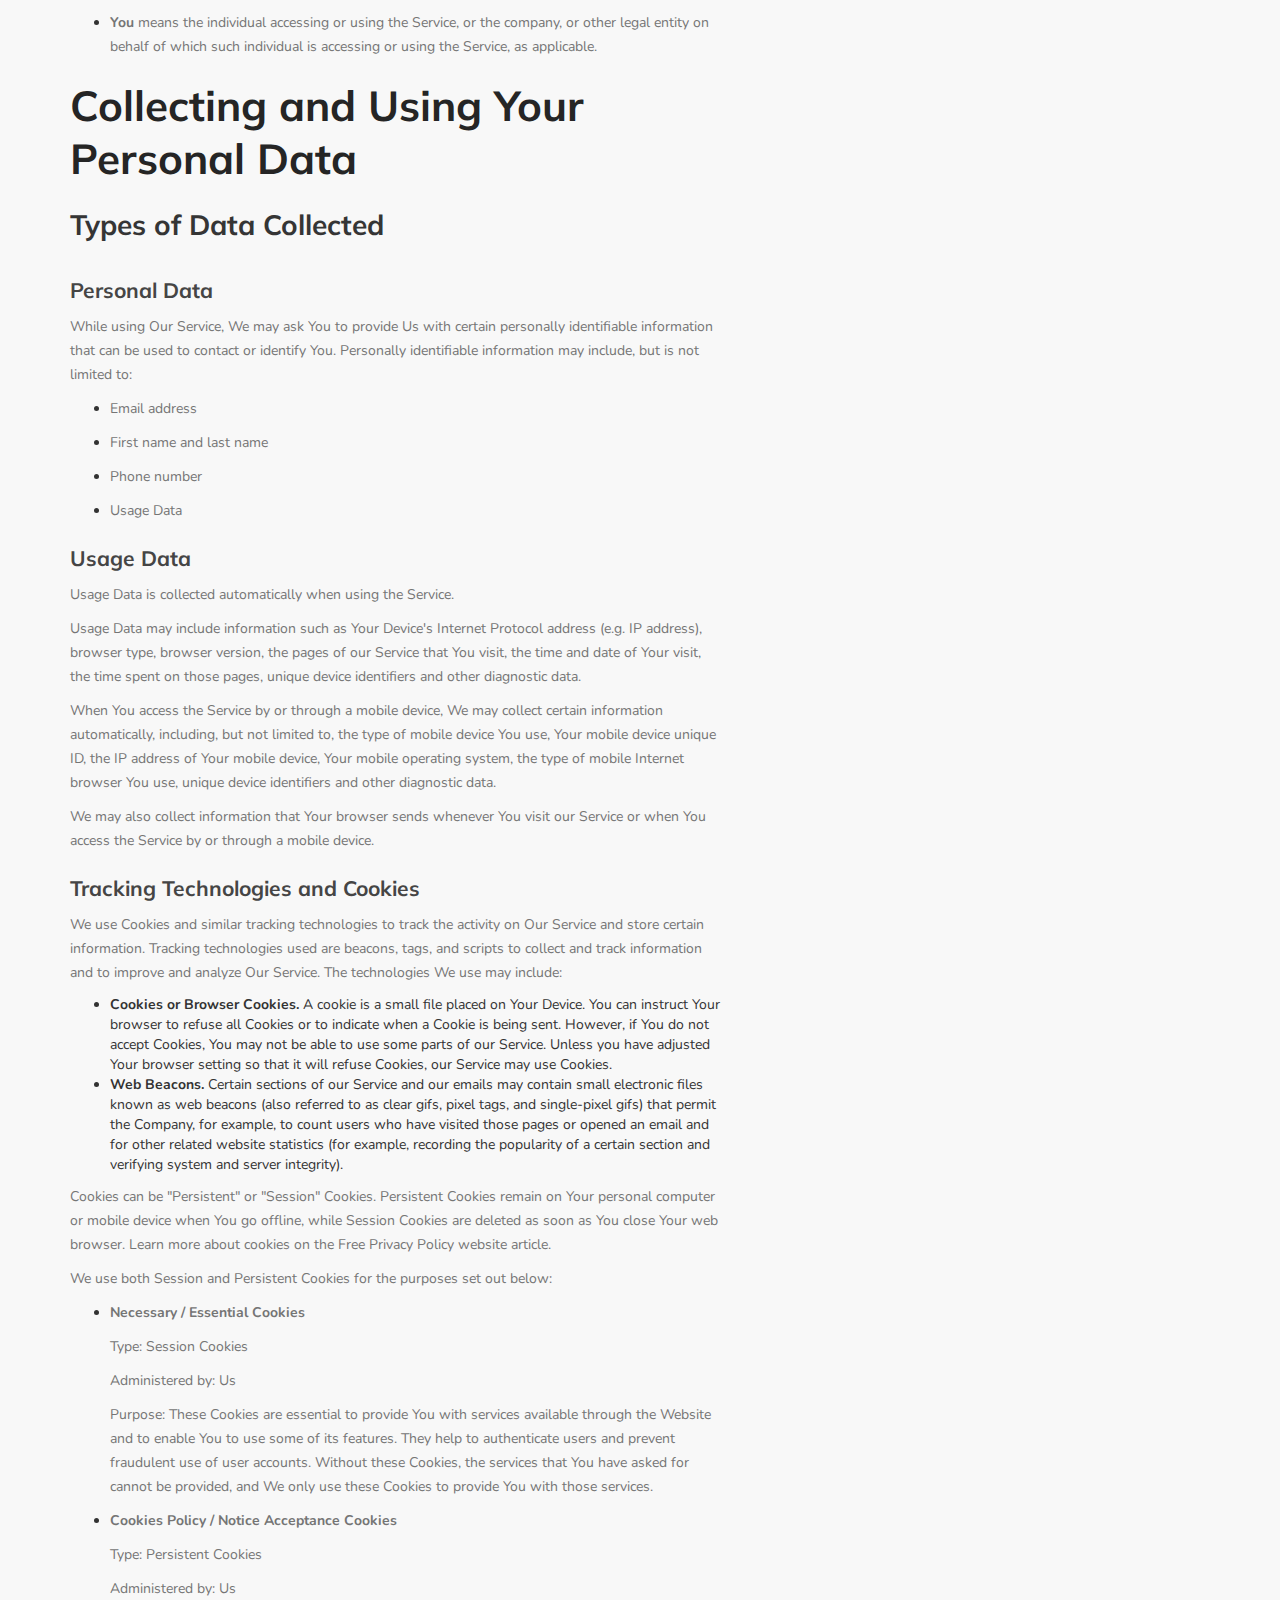
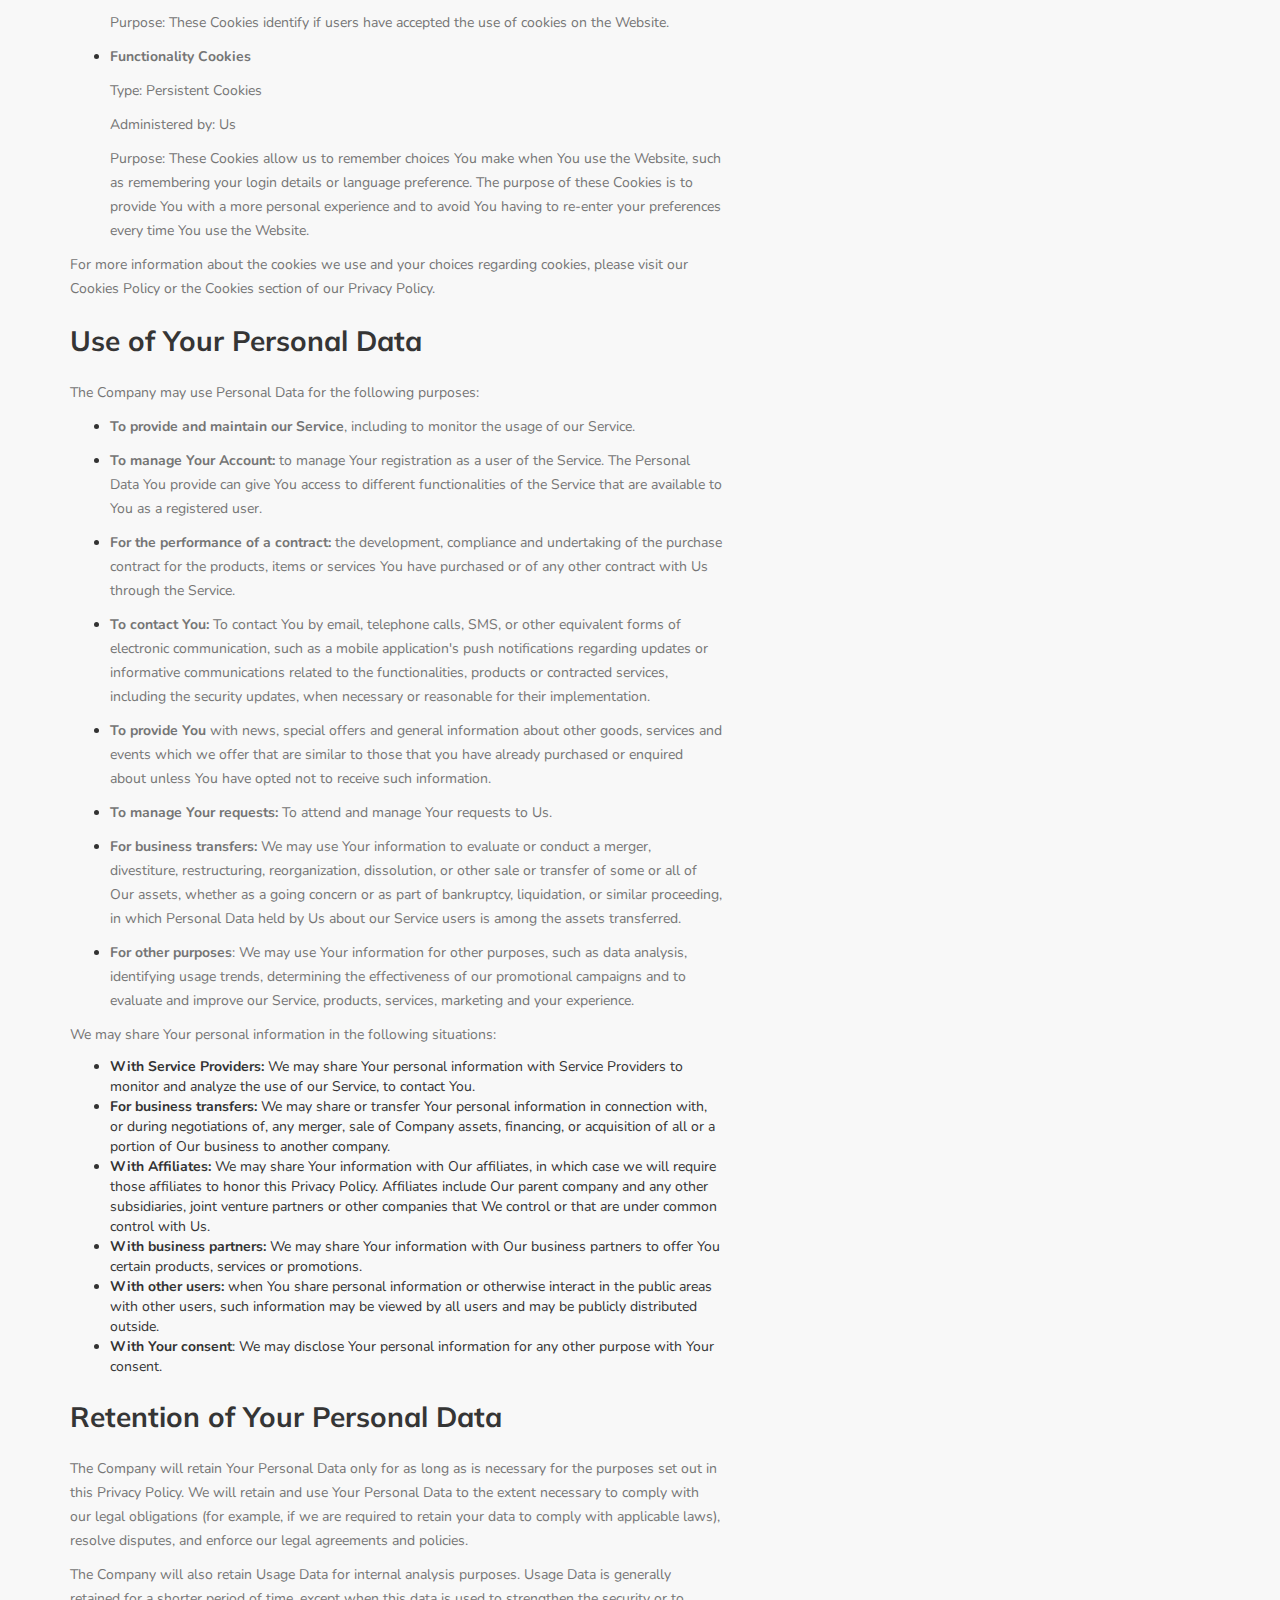
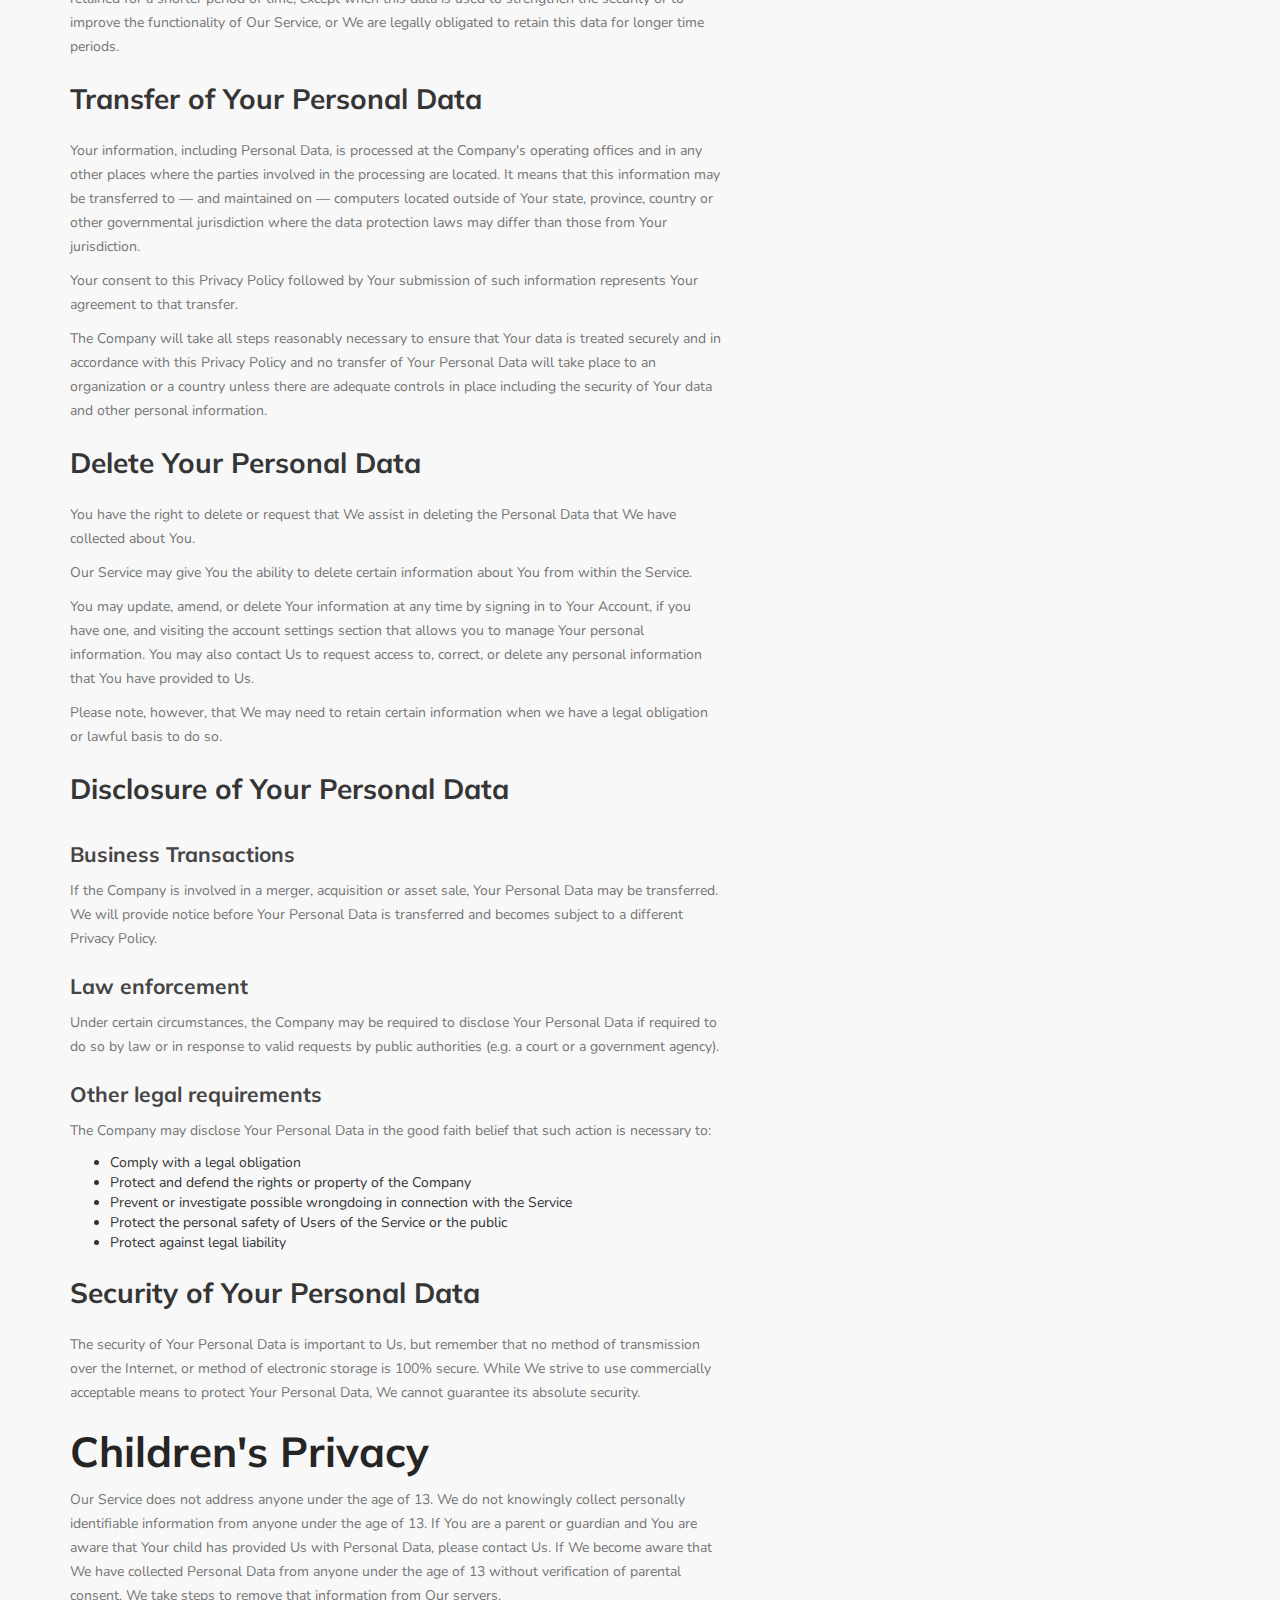
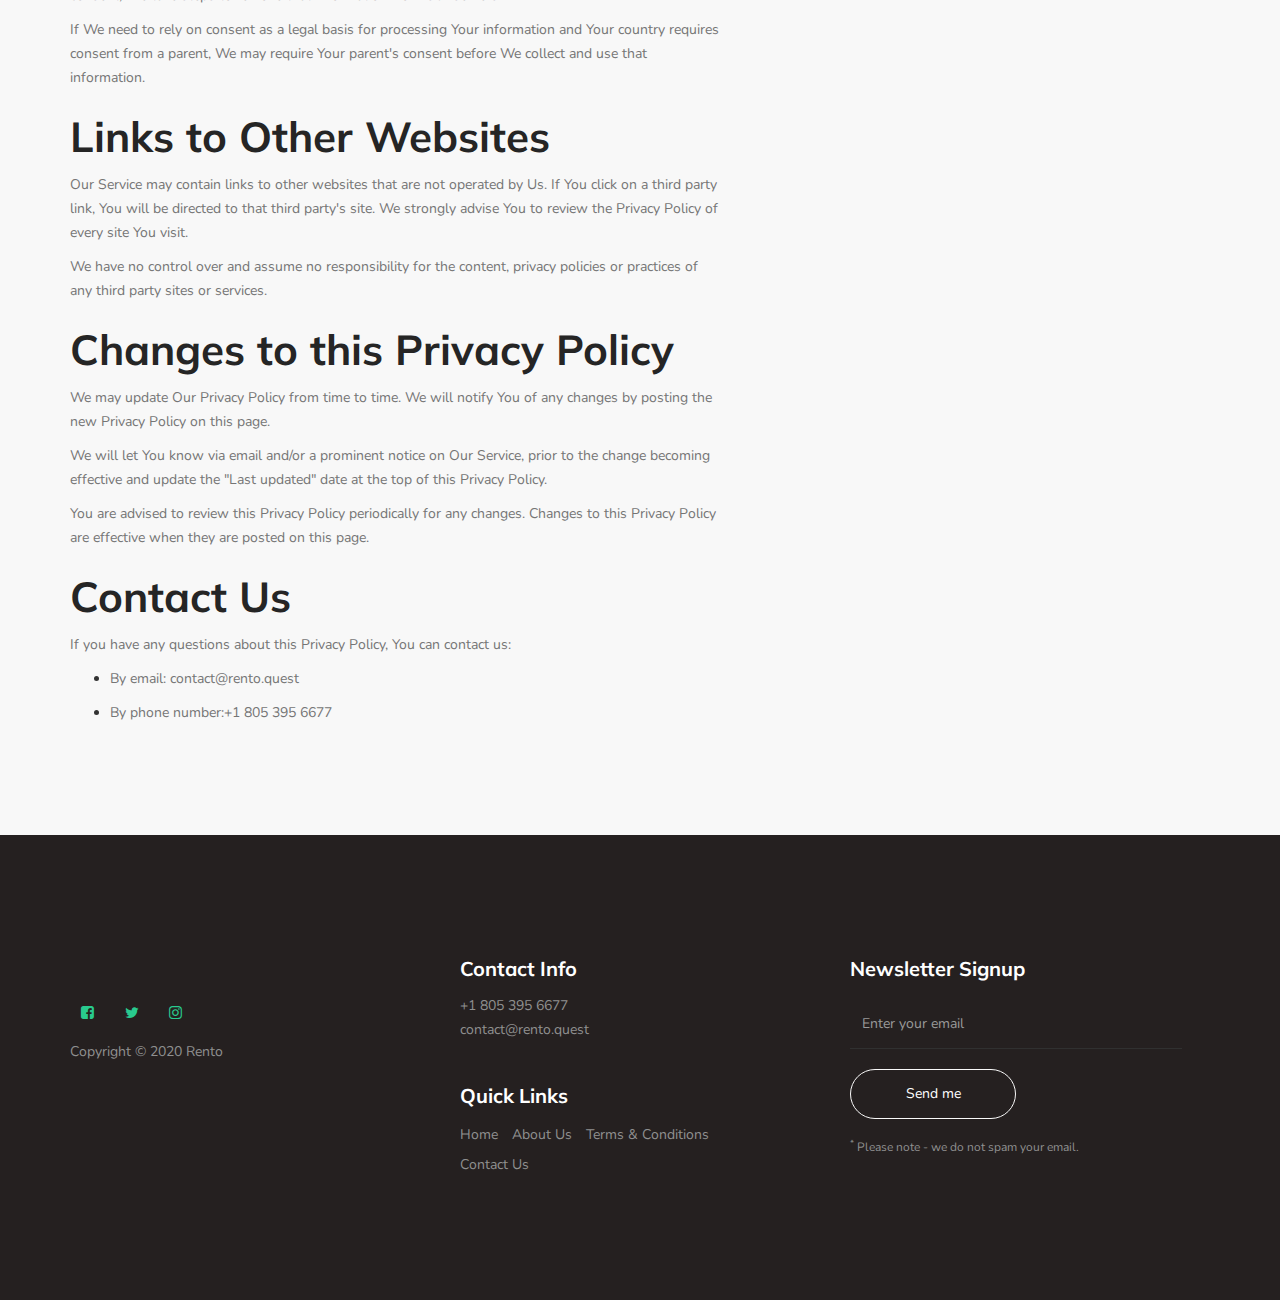
<file: privacy.html>
<!DOCTYPE html>
<html lang="en">


<!-- Mirrored from rento.quest/privacy.html by HTTrack Website Copier/3.x [XR&CO'2014], Fri, 21 Mar 2025 20:11:36 GMT -->
<head>

    <title>About</title>

    <meta charset="UTF-8">
    <meta http-equiv="X-UA-Compatible" content="IE=Edge">
    <meta name="description" content="">
    <meta name="keywords" content="">
    <meta name="author" content="">
    <meta name="viewport" content="width=device-width, initial-scale=1, maximum-scale=1">

    <link rel="stylesheet" href="css/bootstrap.min.css">
    <link rel="stylesheet" href="css/font-awesome.min.css">
    <link rel="stylesheet" href="css/owl.carousel.css">
    <link rel="stylesheet" href="css/owl.theme.default.min.css">

    <!-- MAIN CSS -->
    <link rel="stylesheet" href="css/style.css">

</head>

<body id="top" data-spy="scroll" data-target=".navbar-collapse" data-offset="50">

    <!-- PRE LOADER -->
    <section class="preloader">
        <div class="spinner">

            <span class="spinner-rotate"></span>

        </div>
    </section>


    <!-- MENU -->
    <section class="navbar custom-navbar navbar-fixed-top" role="navigation">
        <div class="container">

            <div class="navbar-header">
                <button class="navbar-toggle" data-toggle="collapse" data-target=".navbar-collapse">
                         <span class="icon icon-bar"></span>
                         <span class="icon icon-bar"></span>
                         <span class="icon icon-bar"></span>
                    </button>

                <!-- lOGO TEXT HERE -->
                <a href="#" class="navbar-brand">RENTO :- <span> Budget car rental </span></a>
            </div>

            <!-- MENU LINKS -->
            <div class="collapse navbar-collapse">
                <ul class="nav navbar-nav navbar-nav-first">
                    <li><a href="index-2.html">Home</a></li>
                    <li><a href="fleet.html">Fleet</a></li>
                    <li><a href="about-us.html">About Us</a></li>
                    <li><a href="privacy.html">Privacy Policy</a></li>
                    <li><a href="contact.html">Contact Us</a></li>
                </ul>
            </div>

        </div>
    </section>

    <section>
        <div class="container">
            <div class="text-center">
                <h1>Privacy Policy</h1>

                <br>

                <p class="lead"></p>
            </div>
        </div>
    </section>

    <section class="section-background">
        <div class="container">
            <div class="row">
                <div class="col-md-offset-1 col-md-4 col-xs-12 pull-right">
                    <img src="images/about-1-720x720.jpg" class="img-responsive img-circle" alt="">
                </div>

                <div class="col-md-7 col-xs-12">
                    <div class="tab-content translations-content-item en visible text-bold-ul" id="en">
                        <h1>Privacy Policy</h1>
                        <p>Last updated: October 22, 2022</p>
                        <p>This Privacy Policy describes Our policies and procedures on the collection, use and disclosure of Your information when You use the Service and tells You about Your privacy rights and how the law protects You.</p>
                        <p>We use Your Personal data to provide and improve the Service. By using the Service, You agree to the collection and use of information in accordance with this Privacy Policy. This Privacy Policy has been created with the help of
                            the Free Privacy Policy Generator.</p>
                        <h1>Interpretation and Definitions</h1>
                        <h2>Interpretation</h2>
                        <p>The words of which the initial letter is capitalized have meanings defined under the following conditions. The following definitions shall have the same meaning regardless of whether they appear in singular or in plural.</p>
                        <h2>Definitions</h2>
                        <p>For the purposes of this Privacy Policy:</p>
                        <ul>
                            <li>
                                <p><strong>Account</strong> means a unique account created for You to access our Service or parts of our Service.</p>
                            </li>
                            <li>
                                <p><strong>Company</strong> (referred to as either "the Company", "We", "Us" or "Our" in this Agreement) refers to Car Retnal Quest, 106 GF Amira Homes Sardar Hira Singh Nagar Ram Bagh Road Kharar 140301.</p>
                            </li>
                            <li>
                                <p><strong>Cookies</strong> are small files that are placed on Your computer, mobile device or any other device by a website, containing the details of Your browsing history on that website among its many uses.</p>
                            </li>
                            <li>
                                <p><strong>Country</strong> refers to: Punjab, India</p>
                            </li>
                            <li>
                                <p><strong>Device</strong> means any device that can access the Service such as a computer, a cellphone or a digital tablet.</p>
                            </li>
                            <li>
                                <p><strong>Personal Data</strong> is any information that relates to an identified or identifiable individual.</p>
                            </li>
                            <li>
                                <p><strong>Service</strong> refers to the Website.</p>
                            </li>
                            <li>
                                <p><strong>Service Provider</strong> means any natural or legal person who processes the data on behalf of the Company. It refers to third-party companies or individuals employed by the Company to facilitate the Service, to
                                    provide the Service on behalf of the Company, to perform services related to the Service or to assist the Company in analyzing how the Service is used.</p>
                            </li>
                            <li>
                                <p><strong>Usage Data</strong> refers to data collected automatically, either generated by the use of the Service or from the Service infrastructure itself (for example, the duration of a page visit).</p>
                            </li>
                            <li>
                                <p><strong>Website</strong> refers to Car Rental Quest, accessible from <a href="index.html" rel="external nofollow noopener" target="_blank">https://rento.quest/</a></p>
                            </li>
                            <li>
                                <p><strong>You</strong> means the individual accessing or using the Service, or the company, or other legal entity on behalf of which such individual is accessing or using the Service, as applicable.</p>
                            </li>
                        </ul>
                        <h1>Collecting and Using Your Personal Data</h1>
                        <h2>Types of Data Collected</h2>
                        <h3>Personal Data</h3>
                        <p>While using Our Service, We may ask You to provide Us with certain personally identifiable information that can be used to contact or identify You. Personally identifiable information may include, but is not limited to:</p>
                        <ul>
                            <li>
                                <p>Email address</p>
                            </li>
                            <li>
                                <p>First name and last name</p>
                            </li>
                            <li>
                                <p>Phone number</p>
                            </li>
                            <li>
                                <p>Usage Data</p>
                            </li>
                        </ul>
                        <h3>Usage Data</h3>
                        <p>Usage Data is collected automatically when using the Service.</p>
                        <p>Usage Data may include information such as Your Device's Internet Protocol address (e.g. IP address), browser type, browser version, the pages of our Service that You visit, the time and date of Your visit, the time spent on those
                            pages, unique device identifiers and other diagnostic data.</p>
                        <p>When You access the Service by or through a mobile device, We may collect certain information automatically, including, but not limited to, the type of mobile device You use, Your mobile device unique ID, the IP address of Your
                            mobile device, Your mobile operating system, the type of mobile Internet browser You use, unique device identifiers and other diagnostic data.</p>
                        <p>We may also collect information that Your browser sends whenever You visit our Service or when You access the Service by or through a mobile device.</p>
                        <h3>Tracking Technologies and Cookies</h3>
                        <p>We use Cookies and similar tracking technologies to track the activity on Our Service and store certain information. Tracking technologies used are beacons, tags, and scripts to collect and track information and to improve and
                            analyze Our Service. The technologies We use may include:</p>
                        <ul>
                            <li><strong>Cookies or Browser Cookies.</strong> A cookie is a small file placed on Your Device. You can instruct Your browser to refuse all Cookies or to indicate when a Cookie is being sent. However, if You do not accept Cookies,
                                You may not be able to use some parts of our Service. Unless you have adjusted Your browser setting so that it will refuse Cookies, our Service may use Cookies.</li>
                            <li><strong>Web Beacons.</strong> Certain sections of our Service and our emails may contain small electronic files known as web beacons (also referred to as clear gifs, pixel tags, and single-pixel gifs) that permit the Company,
                                for example, to count users who have visited those pages or opened an email and for other related website statistics (for example, recording the popularity of a certain section and verifying system and server integrity).</li>
                        </ul>
                        <p>Cookies can be "Persistent" or "Session" Cookies. Persistent Cookies remain on Your personal computer or mobile device when You go offline, while Session Cookies are deleted as soon as You close Your web browser. Learn more about
                            cookies on the Free Privacy Policy website article.</p>
                        <p>We use both Session and Persistent Cookies for the purposes set out below:</p>
                        <ul>
                            <li>
                                <p><strong>Necessary / Essential Cookies</strong></p>
                                <p>Type: Session Cookies</p>
                                <p>Administered by: Us</p>
                                <p>Purpose: These Cookies are essential to provide You with services available through the Website and to enable You to use some of its features. They help to authenticate users and prevent fraudulent use of user accounts.
                                    Without these Cookies, the services that You have asked for cannot be provided, and We only use these Cookies to provide You with those services.</p>
                            </li>
                            <li>
                                <p><strong>Cookies Policy / Notice Acceptance Cookies</strong></p>
                                <p>Type: Persistent Cookies</p>
                                <p>Administered by: Us</p>
                                <p>Purpose: These Cookies identify if users have accepted the use of cookies on the Website.</p>
                            </li>
                            <li>
                                <p><strong>Functionality Cookies</strong></p>
                                <p>Type: Persistent Cookies</p>
                                <p>Administered by: Us</p>
                                <p>Purpose: These Cookies allow us to remember choices You make when You use the Website, such as remembering your login details or language preference. The purpose of these Cookies is to provide You with a more personal experience
                                    and to avoid You having to re-enter your preferences every time You use the Website.</p>
                            </li>
                        </ul>
                        <p>For more information about the cookies we use and your choices regarding cookies, please visit our Cookies Policy or the Cookies section of our Privacy Policy.</p>
                        <h2>Use of Your Personal Data</h2>
                        <p>The Company may use Personal Data for the following purposes:</p>
                        <ul>
                            <li>
                                <p><strong>To provide and maintain our Service</strong>, including to monitor the usage of our Service.</p>
                            </li>
                            <li>
                                <p><strong>To manage Your Account:</strong> to manage Your registration as a user of the Service. The Personal Data You provide can give You access to different functionalities of the Service that are available to You as a
                                    registered user.</p>
                            </li>
                            <li>
                                <p><strong>For the performance of a contract:</strong> the development, compliance and undertaking of the purchase contract for the products, items or services You have purchased or of any other contract with Us through the
                                    Service.
                                </p>
                            </li>
                            <li>
                                <p><strong>To contact You:</strong> To contact You by email, telephone calls, SMS, or other equivalent forms of electronic communication, such as a mobile application's push notifications regarding updates or informative communications
                                    related to the functionalities, products or contracted services, including the security updates, when necessary or reasonable for their implementation.</p>
                            </li>
                            <li>
                                <p><strong>To provide You</strong> with news, special offers and general information about other goods, services and events which we offer that are similar to those that you have already purchased or enquired about unless
                                    You have opted not to receive such information.</p>
                            </li>
                            <li>
                                <p><strong>To manage Your requests:</strong> To attend and manage Your requests to Us.</p>
                            </li>
                            <li>
                                <p><strong>For business transfers:</strong> We may use Your information to evaluate or conduct a merger, divestiture, restructuring, reorganization, dissolution, or other sale or transfer of some or all of Our assets, whether
                                    as a going concern or as part of bankruptcy, liquidation, or similar proceeding, in which Personal Data held by Us about our Service users is among the assets transferred.</p>
                            </li>
                            <li>
                                <p><strong>For other purposes</strong>: We may use Your information for other purposes, such as data analysis, identifying usage trends, determining the effectiveness of our promotional campaigns and to evaluate and improve
                                    our Service, products, services, marketing and your experience.</p>
                            </li>
                        </ul>
                        <p>We may share Your personal information in the following situations:</p>
                        <ul>
                            <li><strong>With Service Providers:</strong> We may share Your personal information with Service Providers to monitor and analyze the use of our Service, to contact You.</li>
                            <li><strong>For business transfers:</strong> We may share or transfer Your personal information in connection with, or during negotiations of, any merger, sale of Company assets, financing, or acquisition of all or a portion of
                                Our business to another company.</li>
                            <li><strong>With Affiliates:</strong> We may share Your information with Our affiliates, in which case we will require those affiliates to honor this Privacy Policy. Affiliates include Our parent company and any other subsidiaries,
                                joint venture partners or other companies that We control or that are under common control with Us.</li>
                            <li><strong>With business partners:</strong> We may share Your information with Our business partners to offer You certain products, services or promotions.</li>
                            <li><strong>With other users:</strong> when You share personal information or otherwise interact in the public areas with other users, such information may be viewed by all users and may be publicly distributed outside.</li>
                            <li><strong>With Your consent</strong>: We may disclose Your personal information for any other purpose with Your consent.</li>
                        </ul>
                        <h2>Retention of Your Personal Data</h2>
                        <p>The Company will retain Your Personal Data only for as long as is necessary for the purposes set out in this Privacy Policy. We will retain and use Your Personal Data to the extent necessary to comply with our legal obligations
                            (for example, if we are required to retain your data to comply with applicable laws), resolve disputes, and enforce our legal agreements and policies.</p>
                        <p>The Company will also retain Usage Data for internal analysis purposes. Usage Data is generally retained for a shorter period of time, except when this data is used to strengthen the security or to improve the functionality of
                            Our Service, or We are legally obligated to retain this data for longer time periods.</p>
                        <h2>Transfer of Your Personal Data</h2>
                        <p>Your information, including Personal Data, is processed at the Company's operating offices and in any other places where the parties involved in the processing are located. It means that this information may be transferred to —
                            and maintained on — computers located outside of Your state, province, country or other governmental jurisdiction where the data protection laws may differ than those from Your jurisdiction.</p>
                        <p>Your consent to this Privacy Policy followed by Your submission of such information represents Your agreement to that transfer.</p>
                        <p>The Company will take all steps reasonably necessary to ensure that Your data is treated securely and in accordance with this Privacy Policy and no transfer of Your Personal Data will take place to an organization or a country
                            unless there are adequate controls in place including the security of Your data and other personal information.</p>
                        <h2>Delete Your Personal Data</h2>
                        <p>You have the right to delete or request that We assist in deleting the Personal Data that We have collected about You.</p>
                        <p>Our Service may give You the ability to delete certain information about You from within the Service.</p>
                        <p>You may update, amend, or delete Your information at any time by signing in to Your Account, if you have one, and visiting the account settings section that allows you to manage Your personal information. You may also contact Us
                            to request access to, correct, or delete any personal information that You have provided to Us.</p>
                        <p>Please note, however, that We may need to retain certain information when we have a legal obligation or lawful basis to do so.</p>
                        <h2>Disclosure of Your Personal Data</h2>
                        <h3>Business Transactions</h3>
                        <p>If the Company is involved in a merger, acquisition or asset sale, Your Personal Data may be transferred. We will provide notice before Your Personal Data is transferred and becomes subject to a different Privacy Policy.</p>
                        <h3>Law enforcement</h3>
                        <p>Under certain circumstances, the Company may be required to disclose Your Personal Data if required to do so by law or in response to valid requests by public authorities (e.g. a court or a government agency).</p>
                        <h3>Other legal requirements</h3>
                        <p>The Company may disclose Your Personal Data in the good faith belief that such action is necessary to:</p>
                        <ul>
                            <li>Comply with a legal obligation</li>
                            <li>Protect and defend the rights or property of the Company</li>
                            <li>Prevent or investigate possible wrongdoing in connection with the Service</li>
                            <li>Protect the personal safety of Users of the Service or the public</li>
                            <li>Protect against legal liability</li>
                        </ul>
                        <h2>Security of Your Personal Data</h2>
                        <p>The security of Your Personal Data is important to Us, but remember that no method of transmission over the Internet, or method of electronic storage is 100% secure. While We strive to use commercially acceptable means to protect
                            Your Personal Data, We cannot guarantee its absolute security.</p>
                        <h1>Children's Privacy</h1>
                        <p>Our Service does not address anyone under the age of 13. We do not knowingly collect personally identifiable information from anyone under the age of 13. If You are a parent or guardian and You are aware that Your child has provided
                            Us with Personal Data, please contact Us. If We become aware that We have collected Personal Data from anyone under the age of 13 without verification of parental consent, We take steps to remove that information from Our servers.</p>
                        <p>If We need to rely on consent as a legal basis for processing Your information and Your country requires consent from a parent, We may require Your parent's consent before We collect and use that information.</p>
                        <h1>Links to Other Websites</h1>
                        <p>Our Service may contain links to other websites that are not operated by Us. If You click on a third party link, You will be directed to that third party's site. We strongly advise You to review the Privacy Policy of every site
                            You visit.</p>
                        <p>We have no control over and assume no responsibility for the content, privacy policies or practices of any third party sites or services.</p>
                        <h1>Changes to this Privacy Policy</h1>
                        <p>We may update Our Privacy Policy from time to time. We will notify You of any changes by posting the new Privacy Policy on this page.</p>
                        <p>We will let You know via email and/or a prominent notice on Our Service, prior to the change becoming effective and update the "Last updated" date at the top of this Privacy Policy.</p>
                        <p>You are advised to review this Privacy Policy periodically for any changes. Changes to this Privacy Policy are effective when they are posted on this page.</p>
                        <h1>Contact Us</h1>
                        <p>If you have any questions about this Privacy Policy, You can contact us:</p>
                        <ul>
                            <li>
                                <p>By email: contact@rento.quest</p>
                            </li>
                            <li>
                                <p>By phone number:+1 ‪805 395 6677‬</p>
                            </li>
                        </ul>
                    </div>
                </div>
            </div>
        </div>
    </section>





    <!-- FOOTER -->
    <footer id="footer">
        <div class="container">
            <div class="row">

                <div class="col-md-4 col-sm-6">
                    <div class="footer-info">
                        <div class="section-title">
                            <h2></h2>
                        </div>
                        <address>
                                   <p></p>
                              </address>

                        <ul class="social-icon">
                            <li>
                                <a href="#" class="fa fa-facebook-square" attr="facebook icon"></a>
                            </li>
                            <li>
                                <a href="#" class="fa fa-twitter"></a>
                            </li>
                            <li>
                                <a href="#" class="fa fa-instagram"></a>
                            </li>
                        </ul>

                        <div class="copyright-text">
                            <p>Copyright &copy; 2020 Rento</p>

                        </div>
                    </div>
                </div>

                <div class="col-md-4 col-sm-6">
                    <div class="footer-info">
                        <div class="section-title">
                            <h2>Contact Info</h2>
                        </div>
                        <address>
                                   <p>+1 ‪805 395 6677‬</p>
                                   <p><a href="mailto:contact@company.com">contact@rento.quest</a></p>
                              </address>

                        <div class="footer_menu">
                            <h2>Quick Links</h2>
                            <ul>
                                <li><a href="index-2.html">Home</a></li>
                                <li><a href="about-us.html">About Us</a></li>
                                <li><a href="terms.html">Terms & Conditions</a></li>
                                <li><a href="contact.html">Contact Us</a></li>
                            </ul>
                        </div>
                    </div>
                </div>

                <div class="col-md-4 col-sm-12">
                    <div class="footer-info newsletter-form">
                        <div class="section-title">
                            <h2>Newsletter Signup</h2>
                        </div>
                        <div>
                            <div class="form-group">
                                <form action="#" method="get">
                                    <input type="email" class="form-control" placeholder="Enter your email" name="email" id="email" required>
                                    <input type="submit" class="form-control" name="submit" id="form-submit" value="Send me">
                                </form>
                                <span><sup>*</sup> Please note - we do not spam your email.</span>
                            </div>
                        </div>
                    </div>
                </div>

            </div>
        </div>
    </footer>


    <!-- SCRIPTS -->
    <script src="js/jquery.js"></script>
    <script src="js/bootstrap.min.js"></script>
    <script src="js/owl.carousel.min.js"></script>
    <script src="js/smoothscroll.js"></script>
    <script src="js/custom.js"></script>

</body>


<!-- Mirrored from rento.quest/privacy.html by HTTrack Website Copier/3.x [XR&CO'2014], Fri, 21 Mar 2025 20:11:36 GMT -->
</html>
</file>
<file: css/style.css>
/*

Known Template 

https://templatemo.com/tm-516-known

*/

@import url('https://fonts.googleapis.com/css?family=Muli:300,700|Nunito');
body {
    background: #ffffff;
    font-family: 'Nunito', sans-serif;
    overflow-x: hidden;
    padding-top: 70px;
}


/*---------------------------------------
     TYPOGRAPHY              
  -----------------------------------------*/

h1,
h2,
h3,
h4,
h5,
h6 {
    font-family: 'Muli', sans-serif;
    font-weight: bold;
    line-height: inherit;
}

h1 {
    color: #252525;
    font-size: 3em;
    line-height: normal;
}

h2 {
    color: #353535;
    font-size: 2em;
    padding-bottom: 10px;
}

h3 {
    font-size: 1.5em;
}

h3,
h3 a {
    color: #454545;
}

p {
    color: #757575;
    font-size: 14px;
    font-weight: normal;
    line-height: 24px;
}


/*---------------------------------------
     GENERAL               
  -----------------------------------------*/

html {
    -webkit-font-smoothing: antialiased;
}

a {
    color: #252525;
    -webkit-transition: 0.5s;
    transition: 0.5s;
    text-decoration: none !important;
}

a,
input,
button,
.form-control {
    -webkit-transition: 0.5s;
    transition: 0.5s;
}

a:hover,
a:active,
a:focus {
    color: #29ca8e;
    outline: none;
}

 ::-webkit-scrollbar {
    width: 8px;
    height: 8px;
}

 ::-webkit-scrollbar-thumb {
    cursor: pointer;
    background: #000000;
}

.section-title {
    padding-bottom: 40px;
}

.section-title h2 {
    margin: 0;
}

.section-title small {
    display: block;
}

.overlay {
    background: rgba(20, 20, 20, 0.5);
    position: absolute;
    top: 0;
    right: 0;
    bottom: 0;
    left: 0;
    width: 100%;
    height: 100%;
}

.entry-form {
    background: #252020;
    border-radius: 100%;
    text-align: center;
    padding: 6em;
    width: 450px;
    height: 450px;
}

.entry-form h2 {
    color: #ffffff;
    margin: 0;
}

.form .form-control,
.entry-form .form-control {
    background: transparent;
    border: 0;
    border-bottom: 1px solid;
    border-radius: 0;
    box-shadow: none;
    height: 45px;
    margin: 10px 0;
}

.form .input-group {
    margin: 10px 0;
}

.input-group-addon {
    border: 0;
}

.form .input-group .form-control {
    margin: 0;
}

.form textarea.form-control,
.entry-form textarea.form-control {
    height: 120px;
}

.entry-form .submit-btn {
    background: #ffffff;
    border-radius: 50px;
    border: 0;
    color: #252020;
    width: 50%;
    height: 50px;
    margin: 30px auto;
    margin-bottom: 10px;
}

.entry-form .submit-btn:hover {
    background: #3f51b5;
    color: #ffffff;
}

section {
    position: relative;
    padding: 100px 0;
}

#team,
#testimonial {
    text-align: center;
}

#google-map iframe {
    border: 0;
    width: 100%;
    height: 390px;
}


/*---------------------------------------
     BUTTONS               
  -----------------------------------------*/

.section-btn {
    background: #fff;
    border-radius: 50px;
    border: 1px solid #ffffff;
    color: #000;
    font-weight: normal;
    padding: 15px 30px;
    transition: 0.5s;
    font-size: 25px;
}

.section-btn:hover {
    background: #ffffff;
    border-color: transparent;
}


/*---------------------------------------
       PRE LOADER              
  -----------------------------------------*/

.preloader {
    position: fixed;
    top: 0;
    left: 0;
    width: 100%;
    height: 100%;
    z-index: 99999;
    display: flex;
    flex-flow: row nowrap;
    justify-content: center;
    align-items: center;
    background: none repeat scroll 0 0 #ffffff;
}

.spinner {
    border: 1px solid transparent;
    border-radius: 3px;
    position: relative;
}

.spinner:before {
    content: '';
    box-sizing: border-box;
    position: absolute;
    top: 50%;
    left: 50%;
    width: 45px;
    height: 45px;
    margin-top: -10px;
    margin-left: -10px;
    border-radius: 50%;
    border: 1px solid #575757;
    border-top-color: #ffffff;
    animation: spinner .9s linear infinite;
}

@-webkit-@keyframes spinner {
    to {
        transform: rotate(360deg);
    }
}

@keyframes spinner {
    to {
        transform: rotate(360deg);
    }
}


/*---------------------------------------
      MENU              
  -----------------------------------------*/

.text-primary {
    color: #29ca8e;
}

.custom-navbar {
    background: #ffffff;
    border-top: 5px solid #29ca8e;
    border-bottom: 0;
    -webkit-box-shadow: 0 1px 30px rgba(0, 0, 0, 0.1);
    -moz-box-shadow: 0 1px 30px rgba(0, 0, 0, 0.1);
    box-shadow: 0 1px 30px rgba(0, 0, 0, 0.1);
    padding: 12px 0;
    margin-bottom: 0;
    padding: 0;
}

.custom-navbar .navbar-brand {
    color: #454545;
    font-size: 18px;
    font-weight: bold;
    line-height: 40px;
}

.custom-navbar .navbar-nav.navbar-nav-first {
    margin-left: 8em;
}

.custom-navbar .navbar-nav.navbar-right li a {
    padding-right: 12px;
    padding-left: 12px;
}

.custom-navbar .navbar-nav.navbar-right li a .fa {
    background: #29ca8e;
    border-radius: 100%;
    color: #ffffff;
    width: 30px;
    height: 30px;
    line-height: 30px;
    text-align: center;
    display: inline-block;
    margin-right: 5px;
}

.custom-navbar .nav li a {
    line-height: 40px;
    color: #575757;
    padding-right: 22px;
    padding-left: 22px;
}

.custom-navbar .navbar-nav>li>a:hover,
.custom-navbar .navbar-nav>li>a:focus {
    background-color: transparent;
}

.custom-navbar .nav li a:hover {
    background-color: #29ca8e;
    color: #ffffff;
}

.custom-navbar .nav li.active>a {
    background-color: #29ca8e;
    color: #ffffff;
}

.custom-navbar .navbar-toggle {
    border: none;
    padding-top: 10px;
}

.custom-navbar .navbar-toggle {
    background-color: transparent;
}

.custom-navbar .navbar-toggle .icon-bar {
    background: #252525;
    border-color: transparent;
}


/* ======== Popup Start========== */

.popup {
    position: fixed;
    top: 50%;
    left: 50%;
    transition: all 5s ease-in-out;
    transform: translate(-50%, -50%);
    display: none;
    z-index: 999;
}

.contentBox {
    position: relative;
    width: 600px;
    height: 400px;
    background: #ddd;
    border-radius: 20px;
    display: flex;
    box-shadow: 0 5px 15px rgba ();
}

.contentBox .imgBx {
    position: relative;
    width: 300px;
    height: 400px;
    display: flex;
    align-items: center;
    justify-content: center;
}

.contentBox .imgBx::before {
    content: '';
    position: absolute;
    width: 250px;
    height: 250px;
    background: #e7ffe0;
    border-radius: 50%;
}

.contentBox .imgBx img {
    position: relative;
    max-width: 250px;
    z-index: 1;
}

.contentBox .content {
    position: relative;
    width: 600px;
    max-width: 550px;
    margin: 0 auto;
    height: 400px;
    display: flex;
    align-items: center;
    justify-content: center;
    text-align: center;
}

.contentBox .content h5 {
    color: #000000;
    font-size: 33px;
    font-weight: 300;
    margin: 0;
    padding: 0px 0 0px 0px;
}

.contentBox .content h2 {
    color: #29ca8e;
    line-height: 35px;
    font-size: 35px;
    margin: 5px 0px;
}

.contentBox .content h2 span {
    color: #333;
    font-size: 25px;
    text-transform: uppercase;
}

.contentBox .content p {
    font-weight: 300;
    line-height: 25px;
    max-width: 273px;
    margin: 0 auto;
    font-size: 16px;
}

.contentBox .content a {
    display: inline-block;
    padding: 20px 100px;
    background: #29ca8e;
    margin-top: 30px;
    text-decoration: none;
    border-radius: 10px;
    color: #fff;
    font-size: 27px;
}

.close {
    position: absolute;
    top: 20px;
    right: 20px;
    width: 30px;
    height: 30px;
    background: #f3f3f3;
    background-repeat: no-repeat;
    background-size: 10px;
    border-radius: 50%;
    z-index: 10;
    display: flex;
    align-items: center;
    justify-content: center;
}

.close p {
    text-align: center;
    font-weight: bold;
    font-size: 15px;
    margin: 0;
    color: #000;
}

@media (max-width: 767px) {
    .contentBox {
        height: 400px;
        text-align: center;
        padding-top: 0;
        width: 300px;
        max-width: 280px;
        background: #ddd;
    }
    .contentBox .content a {
        display: inline-block;
        padding: 20px 15px;
        background: #29ca8e;
        margin-top: 30px;
        text-decoration: none;
        border-radius: 10px;
        color: #fff;
        font-size: 16px;
    }
    .contentBox .imgBx {
        height: 200px;
        transform: translateY(-50px);
    }
    .contentBox .imgBx::before {
        background: #fff;
    }
    .contentBox .content {
        height: auto;
        text-align: center;
        padding: 20px;
        padding-top: 0;
    }
    .close {
        top: -50px;
        right: -10px;
        background: #fff;
        background-size: 10px;
        background-position: center;
        background-repeat: no-repeat;
    }
    .contentBox .content h4 {
        color: #333;
        line-height: 16px;
        font-weight: 300;
        font-size: 20px;
        margin: 15px 0px;
    }
}


/* ======== Popup End ========== */


/*---------------------------------------
      HOME  & SLIDER            
  -----------------------------------------*/

#home {
    padding: 0;
}

#home h1 {
    color: #ffffff;
}

#home h3 {
    color: #f9f9f9;
    font-size: 16px;
    font-weight: 300;
    margin: 0;
    padding: 5px 0 40px 0;
}

@media (min-width: 768px) {
    .home-slider .col-md-6 {
        padding-left: 0;
    }
}

.home-slider .caption {
    display: flex;
    justify-content: center;
    flex-direction: column;
    text-align: left;
    background-color: rgba(20, 20, 20, 0.2);
    height: 100%;
    color: #fff;
    cursor: e-resize;
}

.home-slider .item {
    background-repeat: no-repeat;
    background-attachment: local;
    background-size: cover;
    height: 650px;
}

.caption h3 a {
    color: #FFF;
}

.caption h3 a:hover {
    color: #FF3;
}

.home-slider .item-first {
    background-image: url(../images/slider-image-1-1920x700.jpg);
    background-position: center;
}

.home-slider .item-second {
    background-image: url(../images/slider-image-2-1920x700.jpg);
}

.home-slider .item-third {
    background-image: url(../images/slider-image-3-1920x700.jpg);
}


/*---------------------------------------
      FEATURE              
  -----------------------------------------*/

.feature-thumb {
    border: 1px solid #f0f0f0;
    padding: 5em 3em;
}

.feature-thumb span {
    background: #3f51b5;
    border-radius: 50px;
    color: #ffffff;
    font-size: 25px;
    font-weight: bold;
    display: inline-block;
    width: 60px;
    height: 60px;
    line-height: 60px;
    text-align: center;
    margin-bottom: 5px;
}

.feature-thumb h3 {
    margin: 10px 0;
}


/*---------------------------------------
      ABOUT              
  -----------------------------------------*/

#about figure {
    display: inline-block;
    vertical-align: top;
    margin-left: 15px;
}

#about figure span {
    float: left;
    margin-left: -15px;
    padding: 15px 20px;
    position: relative;
    top: 20px;
}

#about figure span i {
    background: #29ca8e;
    border-radius: 50px;
    color: #ffffff;
    font-size: 25px;
    width: 50px;
    height: 50px;
    line-height: 50px;
    text-align: center;
}


/*---------------------------------------
      TEAM              
  -----------------------------------------*/

.team-thumb {
    position: relative;
    overflow: hidden;
    text-align: left;
}

.team-info {
    padding: 20px 30px;
}

.team-image img {
    width: 100%;
}

.team-thumb .social-icon {
    border-top: 1px solid #f0f0f0;
    padding: 4px 20px 0 20px;
}

.team-thumb .social-icon li a {
    background: #ffffff;
    color: #252020;
}

.team-info h3 {
    margin: 0;
}


/*---------------------------------------
      COURSES             
  -----------------------------------------*/

#courses .section-title {
    text-align: center;
}

#courses .owl-theme .owl-nav {
    margin-top: 30px;
}

#courses .owl-theme .owl-nav [class*=owl-] {
    border-radius: 2px;
    font-size: 16px;
    width: 30px;
    height: 30px;
    line-height: 30px;
    text-align: center;
    padding: 0;
}

.courses-thumb {
    background: #f9f9f9;
    position: relative;
}

.courses-thumb-secondary {
    margin-bottom: 30px;
}

.form .form-control,
.modal .form-control {
    background-color: #eee;
}

.courses-top {
    position: relative;
}

.courses-image {
    background: linear-gradient(to right, #202020, #101010);
}

.courses-date {
    background: linear-gradient(rgba(255, 0, 0, 0), rgba(0, 0, 0, 0.6));
    width: 100%;
    position: absolute;
    bottom: 0;
    padding: 20px 25px;
}

.courses-date span,
.courses-author span {
    font-size: 14px;
    font-weight: bold;
}

.courses-date span {
    color: #ffffff;
    display: inline-block;
    margin-right: 10px;
}

.courses-detail {
    padding: 25px 25px 15px 25px;
}

.courses-detail h3 {
    margin: 0 0 2px 0;
}

.courses-info {
    border-top: 1px solid #f0f0f0;
    position: relative;
    clear: both;
    padding: 15px 25px;
}

.courses-author,
.courses-author span {
    display: inline-block;
    vertical-align: middle;
}

.courses-author img {
    display: inline-block !important;
    border-radius: 50px;
    width: 50px !important;
    height: 50px;
    margin-right: 10px;
}

.courses-price {
    float: right;
    margin-top: 10px;
}

.courses-price span {
    background: #29ca8e;
    border-radius: 2px;
    color: #ffffff;
    display: block;
    padding: 5px 10px;
}

.courses-price.free span {
    background: #3f51b5;
}


/*---------------------------------------
     NEWS              
  -----------------------------------------*/

.news-thumb {
    clear: both;
    position: relative;
    overflow: hidden;
    margin-bottom: 30px;
}

.news-thumb .news-image {
    float: left;
    width: 40%;
    margin-right: 30px;
}

.news-info h3 {
    margin-top: 5px;
    margin-bottom: 10px;
}

.news-date span {
    color: #909090;
    font-weight: bold;
}


/*---------------------------------------
      TESTIMONIAL             
  -----------------------------------------*/

#testimonial .item {
    margin: 20px 0;
    padding: 4em 3em;
    text-align: left;
}

#courses .col-md-4,
#testimonial .col-md-4 {
    display: block;
    width: 100%;
}

#testimonial .item>p {
    font-size: 16px;
    line-height: 26px;
}

.tst-rating {
    margin-bottom: 15px;
}

.tst-rating .fa {
    color: #3f51b5;
}

.tst-image,
.tst-author {
    display: inline-block;
    vertical-align: middle;
    margin-bottom: 20px;
    text-align: left;
}

.tst-image img {
    border-radius: 50px;
    width: 60px !important;
    height: 60px;
    margin-right: 15px;
}

.tst-author h4 {
    margin: 0;
}

.tst-author span {
    color: #808080;
    font-size: 14px;
}


/*---------------------------------------
      CONTACT             
  -----------------------------------------*/

#contact {
    background: #3f51b5;
}

#contact h2 {
    color: #ffffff;
}

#contact .section-title {
    padding-bottom: 20px;
}

#contact h2>small,
#contact p,
#contact a {
    color: #f9f9f9;
}

#contact-form {
    padding: 1em 0;
}

#contact-form .col-md-12,
#contact-form .col-md-4 {
    padding-left: 0;
}

.form .form-control,
#contact-form .form-control {
    border: 0;
    border-radius: 5px;
    box-shadow: none;
    margin: 10px 0;
}

#contact-form input {
    height: 50px;
}

#contact-form input[type='submit'] {
    border-radius: 50px;
    border: 1px solid transparent;
}

#contact-form input[type='submit']:hover {
    background: transparent;
    border-color: #ffffff;
    color: #ffffff;
}


/*---------------------------------------
     FOOTER              
  -----------------------------------------*/

footer {
    background: #252020;
    padding: 120px 0;
}

footer .section-title {
    padding-bottom: 10px;
}

footer h2 {
    font-size: 20px;
}

footer a,
footer p {
    color: #909090;
}

footer strong {
    color: #d9d9d9;
}

footer address p {
    margin-bottom: 0;
}

footer .social-icon {
    margin-top: 25px;
}

.footer-info {
    margin-right: 2em;
}

.footer-info h2 {
    color: #ffffff;
    padding: 0;
}

.footer_menu h2 {
    margin-top: 2em;
}

.footer_menu ul {
    margin: 0;
    padding: 0;
}

.footer_menu li {
    display: inline-block;
    list-style: none;
    margin: 5px 10px 5px 0;
}

.newsletter-form .form-control {
    background: transparent;
    border-radius: 0;
    box-shadow: none;
    border: 0;
    border-bottom: 1px solid #303030;
    height: 50px;
    margin: 5px 0;
}

.newsletter-form input[type="submit"] {
    background: transparent;
    border: 1px solid #f9f9f9;
    border-radius: 50px;
    color: #ffffff;
    display: block;
    margin-top: 20px;
    outline: none;
    width: 50%;
}

.newsletter-form input[type="submit"]:hover {
    background: #29ca8e;
    border-color: transparent;
}

.newsletter-form .form-group span {
    color: #909090;
    display: block;
    font-size: 12px;
    margin-top: 20px;
}


/*---------------------------------------
     SOCIAL ICON              
  -----------------------------------------*/

.social-icon {
    position: relative;
    padding: 0;
    margin: 0;
}

.social-icon li {
    display: inline-block;
    list-style: none;
    margin-bottom: 5px;
}

.social-icon li a {
    border-radius: 100px;
    color: #29ca8e;
    font-size: 15px;
    width: 35px;
    height: 35px;
    line-height: 35px;
    text-decoration: none;
    text-align: center;
    transition: all 0.4s ease-in-out;
    position: relative;
    margin: 5px 5px 5px 0;
}

.social-icon li a:hover {
    background: #29ca8e;
    color: #ffffff;
}


/*---------------------------------------
     RESPONSIVE STYLES              
  -----------------------------------------*/

@media screen and (max-width: 1170px) {
    .custom-navbar .navbar-nav.navbar-nav-first {
        margin-left: inherit;
    }
}

@media only screen and (max-width: 992px) {
    section,
    footer {
        padding: 60px 0;
    }
    .home-slider .item {
        background-position: center center;
    }
    .feature-thumb,
    .about-info,
    .team-thumb,
    .footer-info {
        margin-bottom: 50px;
    }
    .contact-image {
        margin-top: 50px;
    }
}

@media only screen and (min-width: 768px) and (max-width: 991px) {
    .custom-navbar .nav li a {
        padding-right: 10px;
        padding-left: 10px;
    }
}

@media only screen and (max-width: 767px) {
    h1 {
        font-size: 2.5em;
    }
    h1,
    h2,
    h3 {
        line-height: normal;
    }
    .custom-navbar {
        background: #ffffff;
        -webkit-box-shadow: 0 1px 30px rgba(0, 0, 0, 0.1);
        -moz-box-shadow: 0 1px 30px rgba(0, 0, 0, 0.1);
        box-shadow: 0 1px 30px rgba(0, 0, 0, 0.1);
        padding: 10px 0;
        text-align: center;
    }
    .custom-navbar .navbar-brand,
    .custom-navbar .nav li a {
        line-height: normal;
    }
    .custom-navbar .nav li a {
        padding: 10px;
    }
    .custom-navbar .navbar-brand,
    .top-nav-collapse .navbar-brand {
        color: #252525;
        font-weight: 600;
    }
    .custom-navbar .nav li a,
    .top-nav-collapse .nav li a {
        color: #575757;
    }
    .custom-navbar .navbar-nav.navbar-right li {
        display: inline-block;
    }
    .footer-info {
        margin-right: 0;
    }
    .footer-info.newsletter-form {
        margin-bottom: 0;
    }
    .entry-form {
        display: block;
        margin: 0 auto;
    }
}

@media only screen and (max-width: 580px) {
    h2 {
        font-size: 1.8em;
    }
    #testimonial .item {
        padding: 2em;
    }
    .contact-image {
        margin-top: 0;
    }
}

@media only screen and (max-width: 480px) {
    h1 {
        font-size: 2em;
    }
    #home h3 {
        font-size: 14px;
    }
    .entry-form {
        border-radius: 0;
        padding: 2em;
        max-width: 100%;
        max-height: 100%;
        width: inherit;
        height: inherit;
    }
}

.lead {
    font-family: "Muli";
    font-weight: 300;
    line-height: 1.8;
}

.team-thumb-actions {
    padding: 10px;
    border-top: 1px solid rgba(0, 0, 0, .05);
}

.section-btn.btn-primary {
    border-color: #29ca8e;
    color: #29ca8e;
}

.section-btn.btn-primary:focus,
.section-btn.btn-primary:active,
.section-btn.btn-primary:focus:active,
.section-btn.btn-primary:hover {
    background: #29ca8e;
    color: #fff;
    border-color: #29ca8e;
}

.courses-thumb .lead,
.team-info .lead {
    margin-bottom: 10px;
}

.courses-thumb .lead strong,
.team-info .lead strong {
    color: #29ca8e;
}

section,
.section-background .item,
.section-background .courses-thumb,
.section-background .team-thumb,
main>section:nth-child(even) .item,
main>section:nth-child(even) .courses-thumb,
main>section:nth-child(even) .team-thumb,
main>section {
    background: #fff;
}

section .item,
section .courses-thumb,
section .team-thumb,
.section-background,
main>section .item,
main>section .courses-thumb,
main>section .team-thumb,
main>section:nth-child(even) {
    background: #f8f8f8;
}

.navbar-nav>li>.dropdown-menu {
    border-radius: 0;
    border: 0;
}

.input-group-btn>.btn {
    height: 45px;
}

.list {
    font-size: 16px;
    line-height: 1.6;
}

.list li {
    margin-bottom: 15px;
}
</file>
